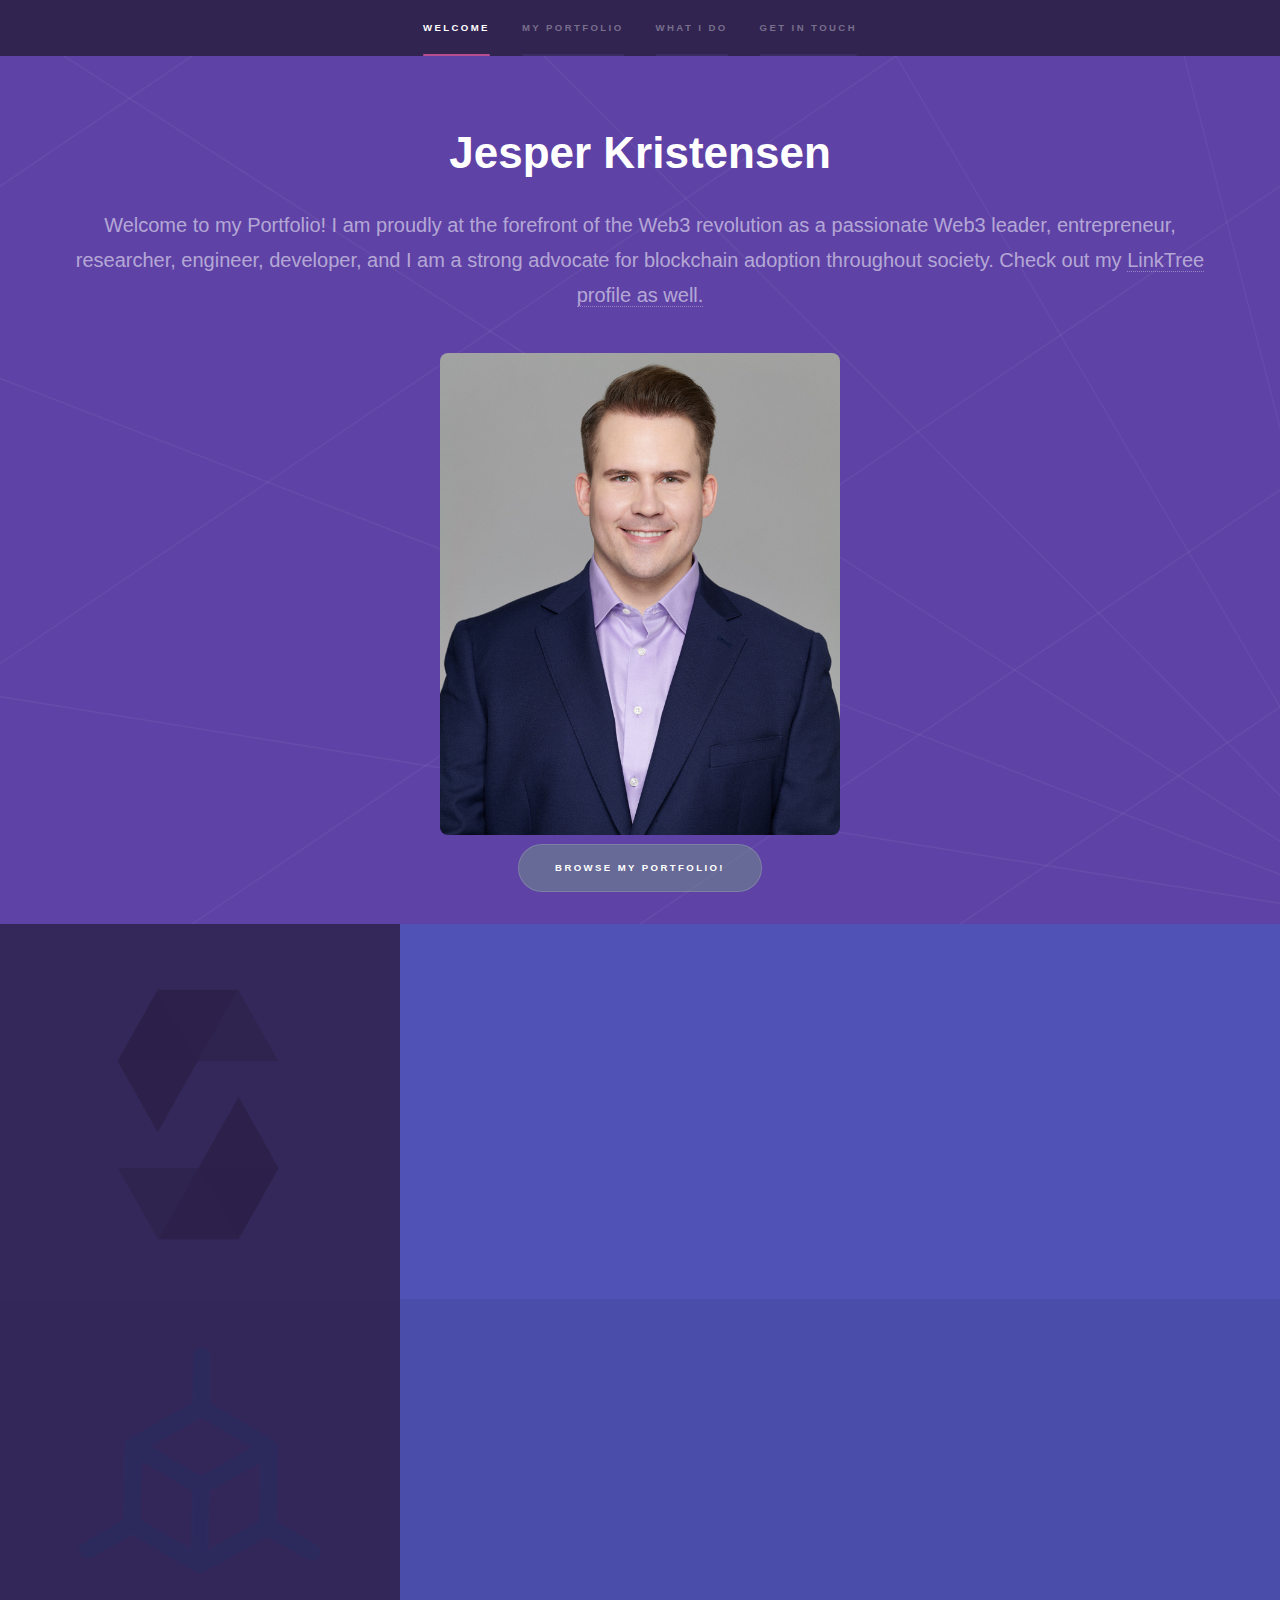
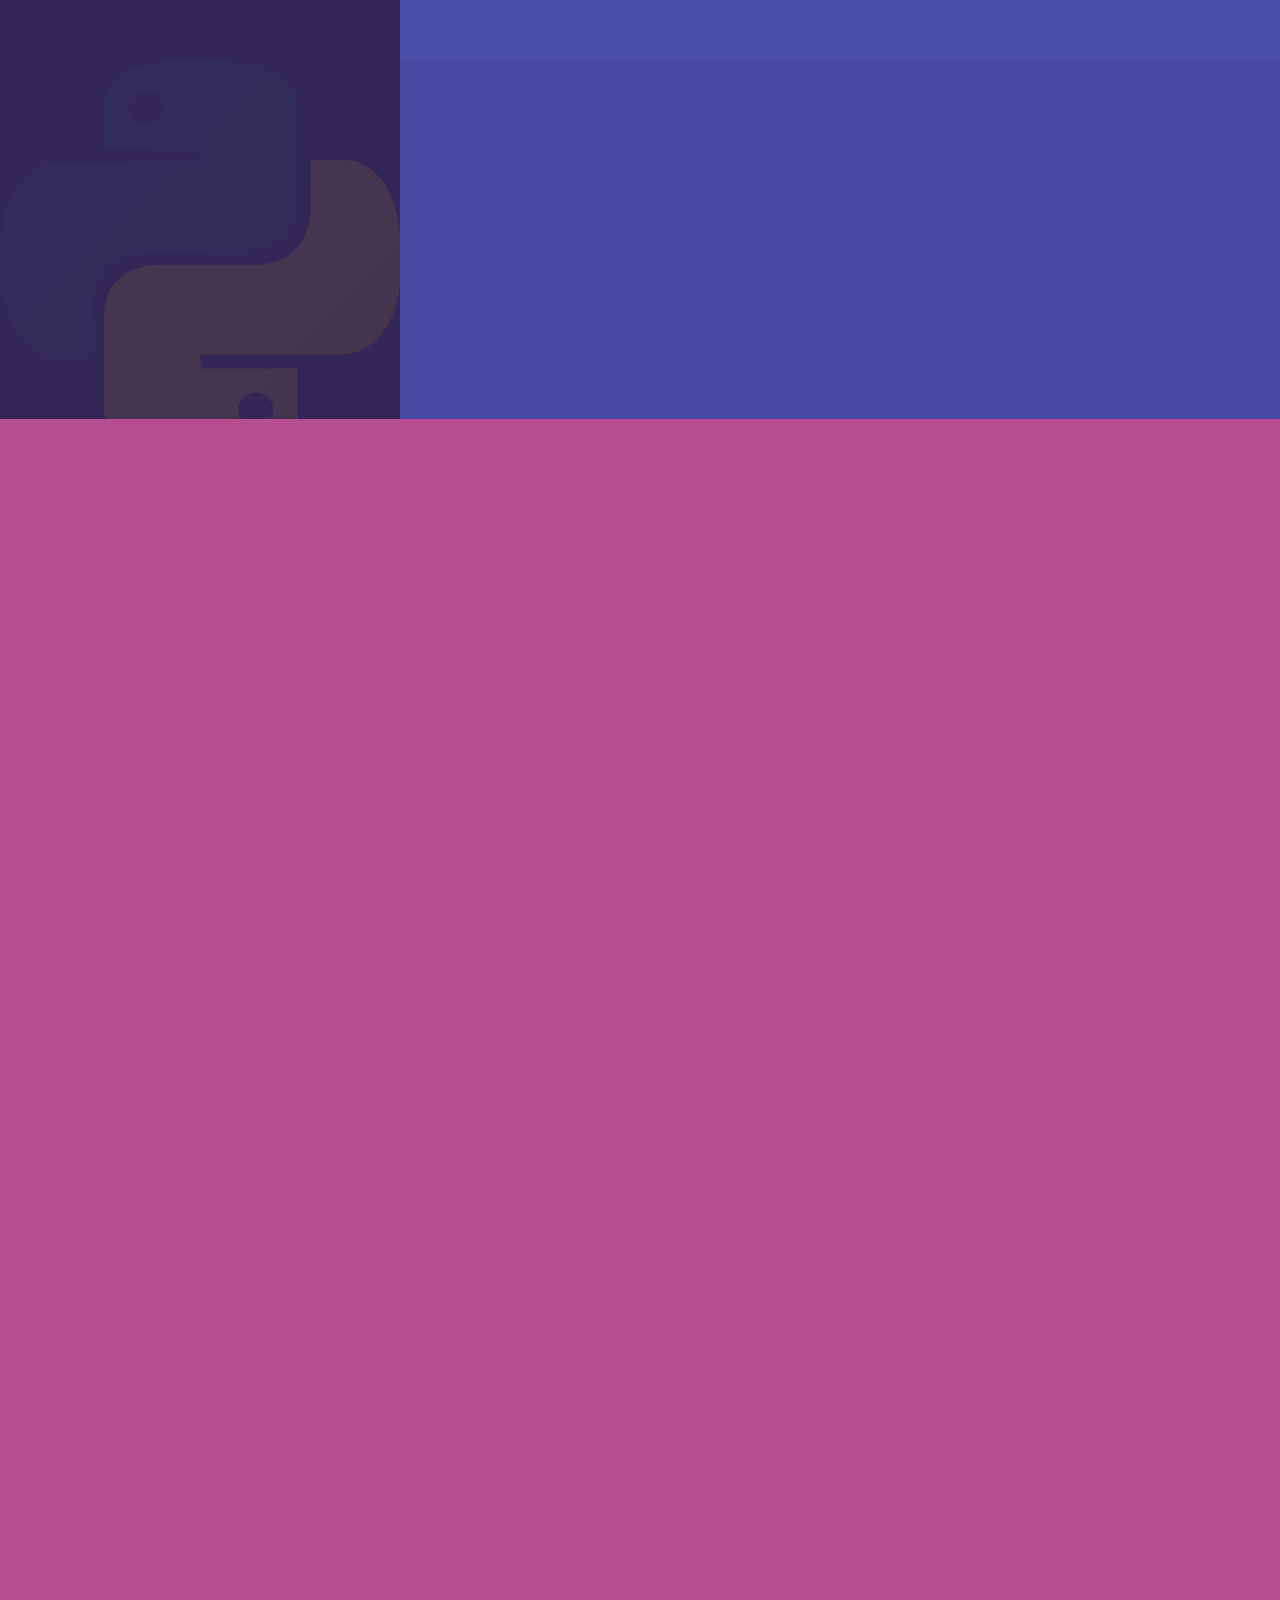
<file: index.html>
<!DOCTYPE HTML>
<!--
	Hyperspace by HTML5 UP
	html5up.net | @ajlkn
	Free for personal and commercial use under the CCA 3.0 license (html5up.net/license)
-->
<html>
	<head>
		<title>Jesper Kristensen's Portfolio</title>
		<link rel="icon" type="image/x-icon" href="images/favicon.ico">
		<meta charset="utf-8" />
		<meta name="viewport" content="width=device-width, initial-scale=1, user-scalable=no" />
		<link rel="stylesheet" href="assets/css/main.css" />
		<noscript><link rel="stylesheet" href="assets/css/noscript.css" /></noscript>
	</head>
	<body class="is-preload">

		<!-- Sidebar -->
			<section id="sidebar">
				<div class="inner">
					<nav>
						<ul>
							<li><a href="#intro">Welcome</a></li>
							<li><a href="#one">My Portfolio</a></li>
							<li><a href="#two">What I do</a></li>
							<li><a href="#three">Get in touch</a></li>
						</ul>
					</nav>
				</div>
			</section>

		<!-- Wrapper -->
			<div id="wrapper">

				<!-- Intro -->
					<section id="intro" class="wrapper style1 fullscreen fade-up">
						<div class="inner">
							<center>
							<h1>Jesper Kristensen</h1>
								<p>Welcome to my Portfolio! I am proudly at the forefront of the Web3 revolution as a passionate Web3 leader, entrepreneur, researcher, engineer, developer, and I am a strong advocate for blockchain adoption throughout society. Check out my <a href="https://linktr.ee/cryptojesperk">LinkTree profile as well.</a></p>
							<img src="images/JesperKristensen0052_LR.jpg" width="400" alt="Jesper Kristensen" class="image jesper" data-position="top center" />
							<br>
								<a href="#one" class="button scrolly">Browse my Portfolio!</a>
							
							</center>
						</div>
					</section>

				<!-- One -->
					<section id="one" class="wrapper style2 spotlights">
						<section>
							<a href="#" class="image"><img src="images/solidity.png"alt="" data-position="center center" /></a>
							<div class="content">
								<div class="inner">
									<h2>Blockchain Entrepreneur & Developer</h2>
									<p>I code and develop primarily in Solidity where I create smart contracts compatible with the Ethereum Virtual Machine (EVM).<br>Blockchains like Ethereum, Avalanche, Polygon, Binance Smart Chain, Cardano, etc., are all EVM-compatible.</p>
									<ul class="actions">
										<li><a href="blockchain_portfolio.html" class="button">Browse my Projects</a></li>
									</ul>
								</div>
							</div>
						</section>
						<section>
							<a href="#" class="image"><img src="images/bchain.png" alt="" data-position="center center" /></a>
							<div class="content">
								<div class="inner">
									<h2>Web3 Researcher & Author</h2>
									<p>I have written multiple award-winning peer-reviewed scientific articles in the Blockchain space. I have worked in the capacity of Head of Research and I have authored a book on Automated Market Makers in the Decentralized Finance (DeFi) domain.</p>
									<ul class="actions">
										<li><a href="research.html" class="button">Research Highlights</a></li>
									</ul>
								</div>
							</div>
						</section>
						<section>
							<a href="#" class="image"><img src="images/python.png" alt="" data-position="top center" /></a>
							<div class="content">
								<div class="inner">
									<h2>Python Full-Stack Developer</h2>
									<p>I worked as a full-stack software engineer in tech and a quant in finance before I joined Web3 full-time. I have 10+ years experience coding in Python, Javascript, Docker, and working on Linux-based systems.</p>
									<!-- <ul class="actions">
										<li><a href="generic.html" class="button">Learn more</a></li>
									</ul> -->
								</div>
							</div>
						</section>
					</section>

				<!-- Two -->
					<section id="two" class="wrapper style3 fade-up">
						<div class="inner">
							<h2>What I do</h2>
							<p>Over the course of my career, I've held positions of increasing authority and responsibility in a wide range of organizations of various sizes. A variety of people, both individuals and groups, have given me the opportunity to work closely on various projects and problem statements. As a result, I'm better able to handle complex problems and issues, and to do so on time and within budget.
							</p>
							<div class="features">
								<section>
									<span class="icon solid major fa-flask"></span>
									<h3>I'm a Researcher</h3>
									<p>I started out in the field of research and development by working at the research and development center for General Electric in New York. There, I contributed to the development of jet fighters for the Air Force by collaborating with GE Aviation on various projects. I was also able to assist GE Power in reducing their annual expenditures by contributing to the implementation of a significantly improved optimization algorithm within their design of tests. A method that I had developed while I was working on my Ph.D.</p>
								</section>
								<section>
									<span class="icon solid major fa-desktop"></span>
									<h3>I'm a Quant and a Software Engineer</h3>
									<p>When I initially started working in the Web2 field, my first job was as a Senior Software Engineer at Flatiron Health, where I stayed for close to two years and learned everything there is to know about the operating methodology of the technology industry. I became proficient in the entirety of the software development lifecycle, as well as advanced tool use, Agile development, and working in software development teams. After that, I started working as a Quant in the Machine Learning department of an investment firm in their New York City office. I was responsible for the construction and maintenance of large trading platforms here.</p>
								</section>
								<section>
									<span class="icon solid major fa-user-tie"></span>
									<h3>I'm a People Manager</h3>
									<p>I really enjoy being in charge of technological initiatives. While being Head of Research, I was in charge of running and advising a sizable Web3 Research organization. I have experience managing teams consisting of as many as 15 employees. I have a strong interest in the challenges that come with managing other people and having to choose the appropriate (or sometimes just the best) actions in order to get the task done.</p>
								</section>
								<section>
									<span class="icon solid major fa-link"></span>
									<h3>I'm a Blockchain Entrepreneur, Engineer, & Developer</h3>
									<p>As part of my contribution to helping Web3 reach its full potential, I develop code for blockchains and design solutions for using blockchains. For instance, I was a key contributor to the development, and now serve on the executive team, of Panoptic, which is an innovative options product that operates in the Decentralized Finance (DeFi) market: <a href="https://www.panoptic.xyz/">Learn more about this DeFi Options Protocol</a>.</p>
								</section>
								<section>
									<span class="icon solid major fa-lightbulb"></span>
									<h3>I'm a Problem Solver</h3>
									<p>I decided to pursue a degree in Applied and Engineering Physics, and Computer Science, at <a href="https://www.cornell.edu/">Cornell University</a> in order to prepare myself to tackle some of the most difficult challenges that I am confronted with. My time at Cornell taught me how to efficiently seek out knowledge, when to do so, and how to do it effectively. These practices and this frame of mind form the foundation of my typical day.</p>
								</section>
								<section>
									<span class="icon solid major fa-people-carry"></span>
									<h3>I'm a Team Player</h3>
									<p>I've always been at my best when working on a team, where we all have the same end goal of making excellent top-tier products and we all strive toward that goal together. This is when I perform at my highest level.</p>
								</section>
							</div>
							<!-- <ul class="actions">
								<li><a href="generic.html" class="button">Learn more</a></li>
							</ul> -->
						</div>
					</section>

				<!-- Three -->
					<section id="three" class="wrapper style1 fade-up">
						<div class="inner">
							<h2>Get in touch</h2>
							<p>Connect with me through any of my socials below.
								<br>I look forward to hearing from you!</p>
							<div>
								<section>
									<ul class="contact">

										<li>
											<h3>Socials</h3>
											<ul class="icons">
												<li>Follow me on Twitter: <a href="https://twitter.com/cryptojesperk" class="icon brands fa-twitter"><span class="label">Twitter</span></a></li><br />
												<li>Subscribe on linktree: <a href="https://linktr.ee/cryptojesperk" class="icon brands fa-sourcetree"><span class="label">My Linktree</span></a></li>
											</ul>
										</li>
									</ul>
								</section>
							</div>
						</div>
					</section>

			</div>

		<!-- Footer -->
			<footer id="footer" class="wrapper style1-alt">
				<div class="inner">
					<ul class="menu">
						<li>&copy; Jesper Kristensen. All rights reserved.</li>
					</ul>
				</div>
			</footer>

		<!-- Scripts -->
			<script src="assets/js/jquery.min.js"></script>
			<script src="assets/js/jquery.scrollex.min.js"></script>
			<script src="assets/js/jquery.scrolly.min.js"></script>
			<script src="assets/js/browser.min.js"></script>
			<script src="assets/js/breakpoints.min.js"></script>
			<script src="assets/js/util.js"></script>
			<script src="assets/js/main.js"></script>

	</body>
</html>
</file>
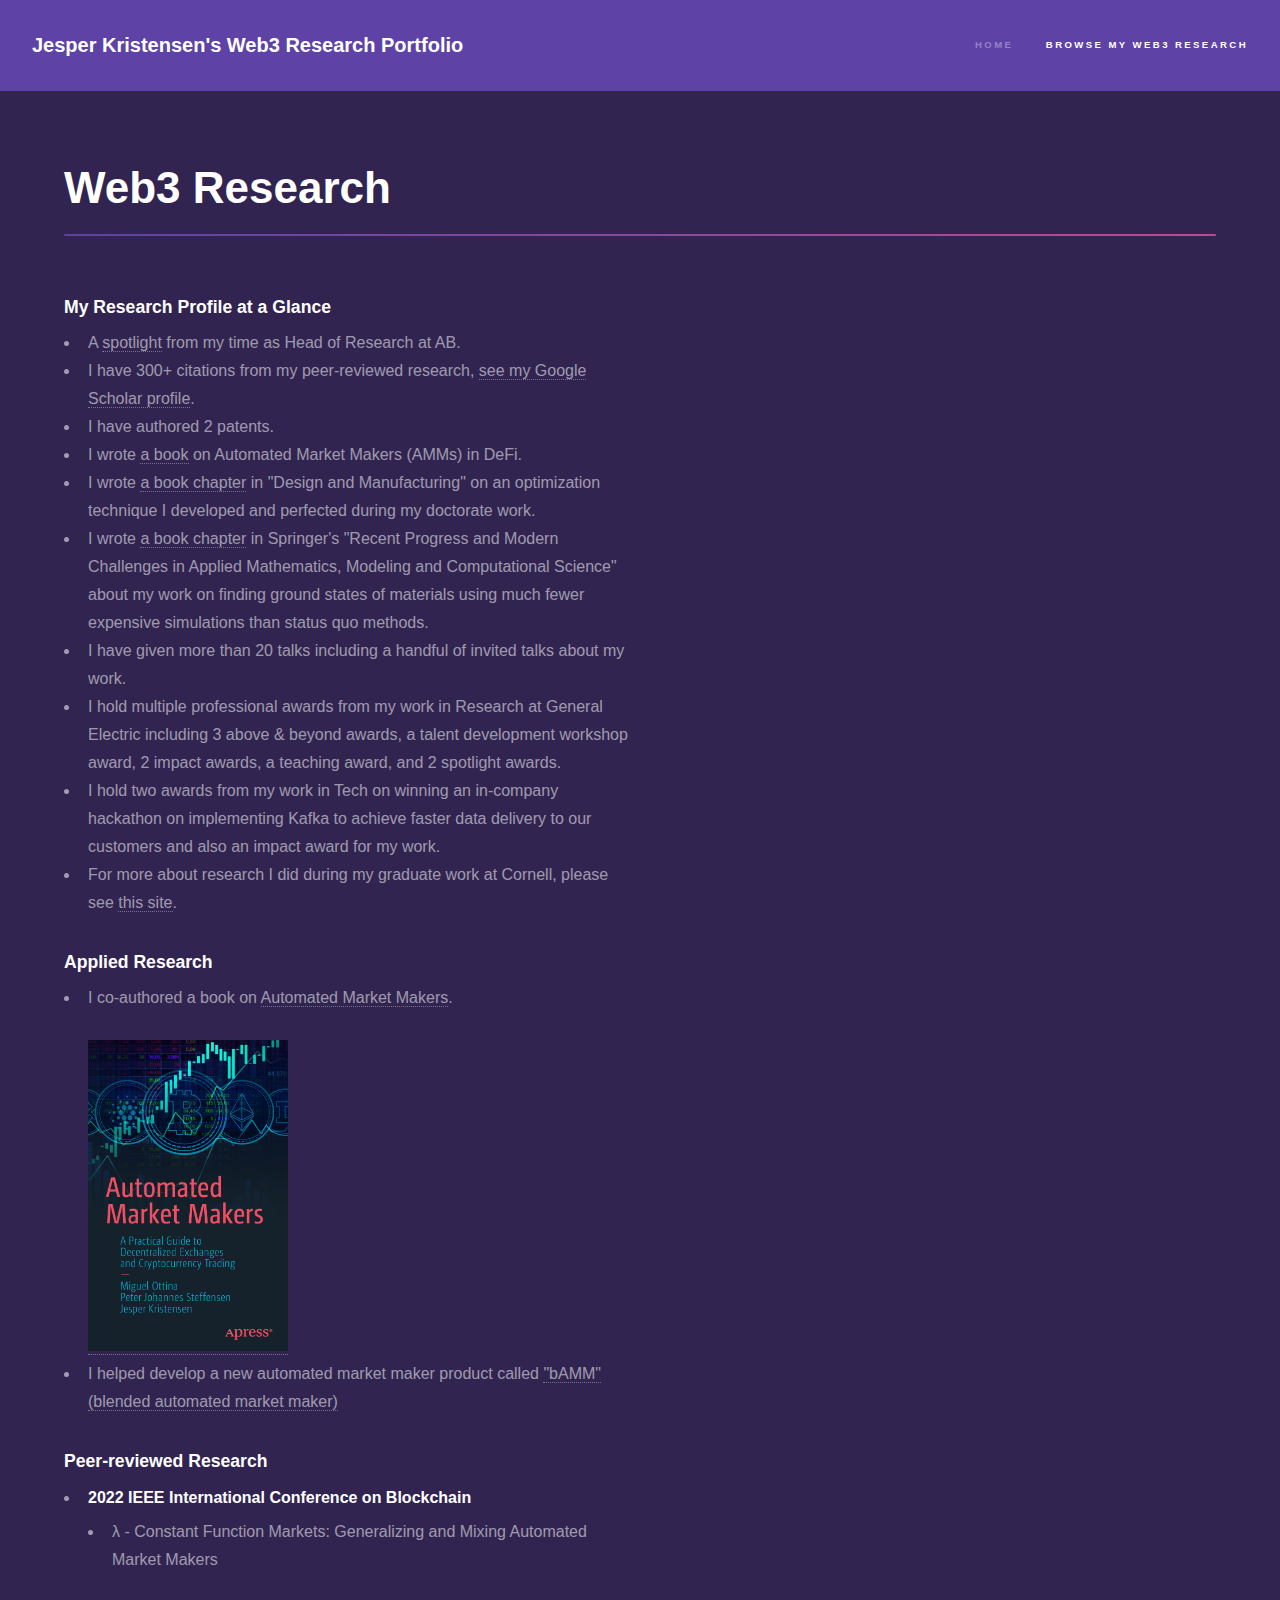
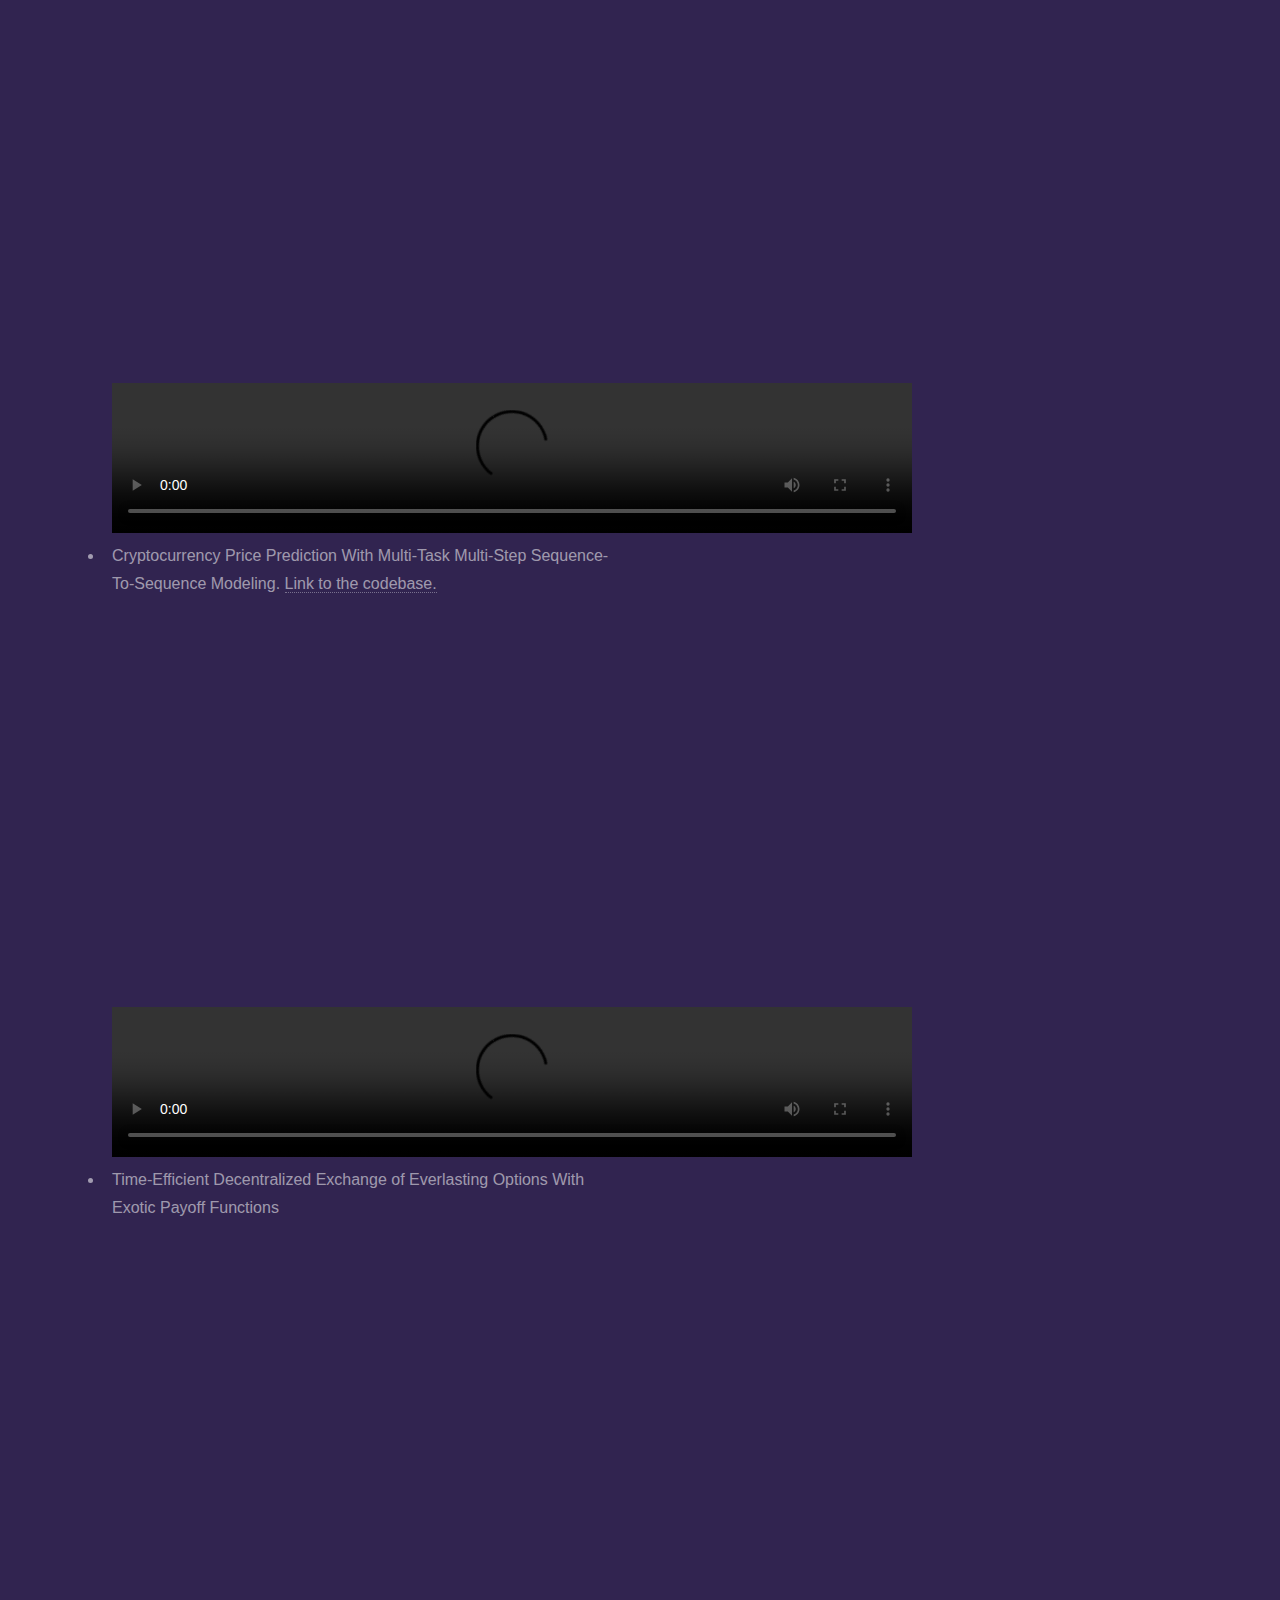
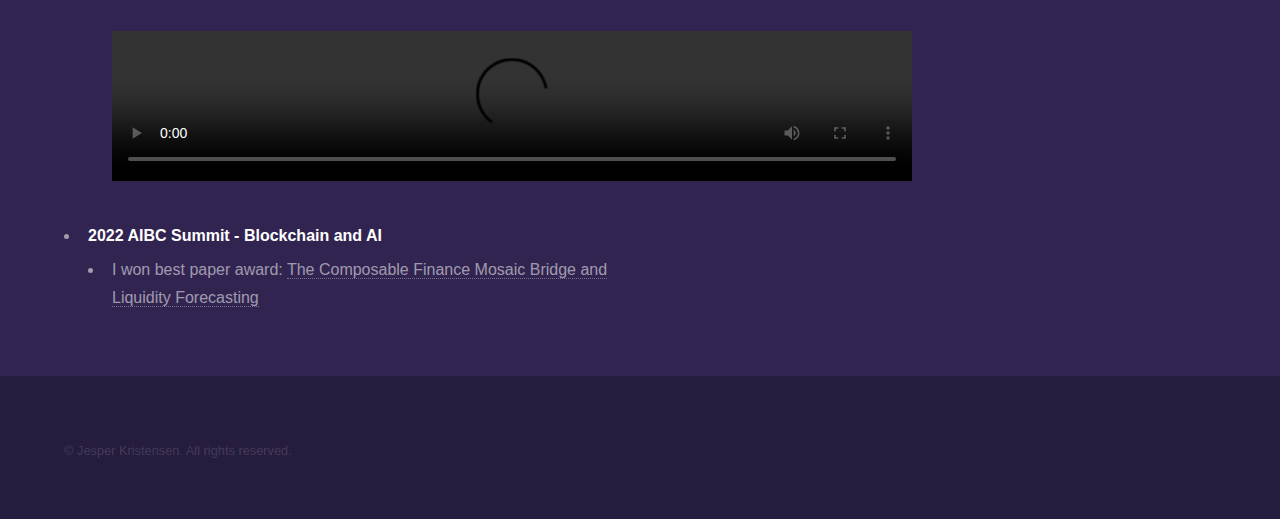
<file: research.html>
<!DOCTYPE HTML>
<!--
	Hyperspace by HTML5 UP
	html5up.net | @ajlkn
	Free for personal and commercial use under the CCA 3.0 license (html5up.net/license)
-->
<html>
	<head>
		<title>Jesper Kristensen - Web3 Research Portfolio</title>
		<link rel="icon" type="image/x-icon" href="images/favicon.ico">
		<meta charset="utf-8" />
		<meta name="viewport" content="width=device-width, initial-scale=1, user-scalable=no" />
		<link rel="stylesheet" href="assets/css/main.css" />
		<noscript><link rel="stylesheet" href="assets/css/noscript.css" /></noscript>
	</head>
	<body class="is-preload">

		<!-- Header -->
			<header id="header">
				<a href="index.html" class="title">Jesper Kristensen's Web3 Research Portfolio</a>
				<nav>
					<ul>
						<li><a href="index.html">Home</a></li>
						<li><a href="research.html" class="active">Browse my Web3 Research</a></li>
					</ul>
				</nav>
			</header>

		<!-- Wrapper -->
			<div id="wrapper">

				<!-- Main -->
					<section id="main" class="wrapper">
						<div class="inner">
							<h1 class="major">Web3 Research </h1>

							<!-- Lists -->
							<section>
								<div class="row">
									<div class="col-6 col-12-medium">

										<h3>My Research Profile at a Glance</h3>
										<ul>
											<li>A <a href="https://www.linkedin.com/posts/blockchainag_abag-team-spotlight-jesper-kristensen-as-activity-6913173246175514624-gNU4/?utm_source=linkedin_share&utm_medium=member_desktop_web">spotlight</a> from my time as Head of Research at AB.</li>
											<li>I have 300+ citations from my peer-reviewed research, <a href="https://scholar.google.com/citations?user=WEOVA5wAAAAJ&hl=en">see my Google Scholar profile</a>.</li>
											<li>I have authored 2 patents.</li>
											<li>I wrote <a href="https://www.amazon.com/Automated-Market-Makers-Decentralized-Cryptocurrency/dp/1484286154?utm_medium=social&utm_source=linktree&utm_campaign=i+authored+a+book+covering+the+math+behind+amms">a book</a> on Automated Market Makers (AMMs) in DeFi.</li>
											<li>I wrote <a href="https://books.google.com/books?hl=en&lr=&id=2mD9DwAAQBAJ&oi=fnd&pg=PA21&dq=info:fHbGv_W4Pz0J:scholar.google.com&ots=xF6uCG596d&sig=lm7Ru_6zIfvZwmbgAZX5U4dMTIg#v=onepage&q&f=false">a book chapter</a> in "Design and Manufacturing" on an optimization technique I developed and perfected during my doctorate work.</li>
											<li>I wrote <a href="https://link.springer.com/chapter/10.1007/978-1-4939-6969-2_6">a book chapter</a> in Springer's "Recent Progress and Modern Challenges in Applied Mathematics, Modeling and Computational Science" about my work on finding ground states of materials using much fewer expensive simulations than status quo methods.</li>
											<li>I have given more than 20 talks including a handful of invited talks about my work.</li>
											<li>I hold multiple professional awards from my work in Research at General Electric including 3 above & beyond awards, a talent development workshop award, 2 impact awards, a teaching award, and 2 spotlight awards.</li>
											<li>I hold two awards from my work in Tech on winning an in-company hackathon on implementing Kafka to achieve faster data delivery to our customers and also an impact award for my work.</li>
											<li>For more about research I did during my graduate work at Cornell, please see <a href="https://jespertoftkristensen.com/JTK/Welcome.html">this site</a>.</li>
										</ul>

										<h3>Applied Research</h3>
										<ul>
											<li>I co-authored a book on <a href="https://ammbook.eth.limo/">Automated Market Makers</a>.<br />
												<br>
												<a href="https://ammbook.eth.limo/"><img src="images/book_amm2.png" width="200" alt="AMM Book to be published 2022" /></a>
											</li>
											<li>I helped develop a new automated market maker product called <a href="https://blog.advancedblockchain.com/blended-automated-market-makers-bamm/">"bAMM" (blended automated market maker)</a></li>
										</ul>
										
										<h3>Peer-reviewed Research</h3>
										<ul>
											<li><h4>2022 IEEE International Conference on Blockchain</h4>
												<ul>
													<li>λ - Constant Function Markets: Generalizing and Mixing Automated Market Makers
														<iframe src="papers/Kristensen_LambdaConstantAMMs.pdf" frameBorder="0" scrolling="auto" height="400" width="600"></iframe>
														<video controls width="800">
															<source src="https://media.githubusercontent.com/media/jesperkristensen58/jesperkristensen58.github.io/main/videos/Kristensen_λCFMM_IEEE_presentation.mp4" type="video/mp4">
															This browser does not display the video tag.
														</video>
													</li>
													<li>Cryptocurrency Price Prediction With Multi-Task Multi-Step Sequence-To-Sequence Modeling. <a href="https://github.com/jesperkristensen58/IEEE_Blockchain_Finland_2022_Price_Prediction">Link to the codebase.</a>
														<iframe src="papers/Kristensen_CryptocurrencyPricePrediction.pdf" frameBorder="0" scrolling="auto" height="400" width="600"></iframe>
														<video controls width="800">
															<source src="https://media.githubusercontent.com/media/jesperkristensen58/jesperkristensen58.github.io/main/videos/Kristensen_IEEE_Blockchain_2022_Crypto_Price_Predictions_with_AI.mp4" type="video/mp4">
															This browser does not display the video tag.
														</video>
													</li>
													<li>Time-Efficient Decentralized Exchange of Everlasting Options With Exotic Payoff Functions
														<iframe src="papers/Kristensen_TimeEfficientOptions.pdf" frameBorder="0" scrolling="auto" height="400" width="600"></iframe>
														<video controls width="800">
															<source src="https://media.githubusercontent.com/media/jesperkristensen58/jesperkristensen58.github.io/main/videos/Kristensen_DeFi_EverlastingOptions.mp4" type="video/mp4">
															This browser does not display the video tag.
														</video>
													</li>
												</ul>
											</li>

											<li><h4>2022 AIBC Summit - Blockchain and AI</h4>
												<ul>
													<li>I won best paper award: <a href="https://www.linkedin.com/feed/update/urn:li:ugcPost:6904332348444545024?utm_source=linkedin_share&utm_medium=member_desktop_share&utm_content=post">The Composable Finance Mosaic Bridge and Liquidity Forecasting</a></li>
												</ul>
											</li>


										</ul>
										</li>
										</ul>

									</div>
								</div>
							</section>
						</div>
					</section>

			</div>

		<!-- Footer -->
			<footer id="footer" class="wrapper alt">
				<div class="inner">
					<ul class="menu">
						<li>&copy; Jesper Kristensen. All rights reserved.</li>
					</ul>
				</div>
			</footer>

		<!-- Scripts -->
			<script src="assets/js/jquery.min.js"></script>
			<script src="assets/js/jquery.scrollex.min.js"></script>
			<script src="assets/js/jquery.scrolly.min.js"></script>
			<script src="assets/js/browser.min.js"></script>
			<script src="assets/js/breakpoints.min.js"></script>
			<script src="assets/js/util.js"></script>
			<script src="assets/js/main.js"></script>

	</body>
</html>
</file>
<file: assets/css/noscript.css>
/*
	Hyperspace by HTML5 UP
	html5up.net | @ajlkn
	Free for personal and commercial use under the CCA 3.0 license (html5up.net/license)
*/

/* Spotlights */

	.spotlights > section > .image:before {
		opacity: 0 !important;
	}

	.spotlights > section > .content > .inner {
		-moz-transform: none !important;
		-webkit-transform: none !important;
		-ms-transform: none !important;
		transform: none !important;
		opacity: 1 !important;
	}

/* Wrapper */

	.wrapper > .inner {
		opacity: 1 !important;
		-moz-transform: none !important;
		-webkit-transform: none !important;
		-ms-transform: none !important;
		transform: none !important;
	}

/* Sidebar */

	#sidebar > .inner {
		opacity: 1 !important;
	}

	#sidebar nav > ul > li {
		-moz-transform: none !important;
		-webkit-transform: none !important;
		-ms-transform: none !important;
		transform: none !important;
		opacity: 1 !important;
	}
</file>
<file: assets/css/main.css>
@import url(fontawesome-all.min.css);

/*
	Hyperspace by HTML5 UP
	html5up.net | @ajlkn
	Free for personal and commercial use under the CCA 3.0 license (html5up.net/license)
*/

html, body, div, span, applet, object,
iframe, h1, h2, h3, h4, h5, h6, p, blockquote,
pre, a, abbr, acronym, address, big, cite,
code, del, dfn, em, img, ins, kbd, q, s, samp,
small, strike, strong, sub, sup, tt, var, b,
u, i, center, dl, dt, dd, ol, ul, li, fieldset,
form, label, legend, table, caption, tbody,
tfoot, thead, tr, th, td, article, aside,
canvas, details, embed, figure, figcaption,
footer, header, hgroup, menu, nav, output, ruby,
section, summary, time, mark, audio, video {
	margin: 0;
	padding: 0;
	border: 0;
	font-size: 100%;
	font: inherit;
	vertical-align: baseline;}

article, aside, details, figcaption, figure,
footer, header, hgroup, menu, nav, section {
	display: block;}

body {
	line-height: 1;
}

ol, ul {
	list-style: none;
}

blockquote, q {
	quotes: none;
}

	blockquote:before, blockquote:after, q:before, q:after {
		content: '';
		content: none;
	}

table {
	border-collapse: collapse;
	border-spacing: 0;
}

body {
	-webkit-text-size-adjust: none;
}

mark {
	background-color: transparent;
	color: inherit;
}

input::-moz-focus-inner {
	border: 0;
	padding: 0;
}

input, select, textarea {
	-moz-appearance: none;
	-webkit-appearance: none;
	-ms-appearance: none;
	appearance: none;
}

/* Basic */

	@-ms-viewport {
		width: device-width;
	}

	body {
		-ms-overflow-style: scrollbar;
	}

	@media screen and (max-width: 480px) {

		html, body {
			min-width: 320px;
		}

	}

	html {
		box-sizing: border-box;
	}

	*, *:before, *:after {
		box-sizing: inherit;
	}

	body {
		background: #312450;
	}

		body.is-preload *, body.is-preload *:before, body.is-preload *:after {
			-moz-animation: none !important;
			-webkit-animation: none !important;
			-ms-animation: none !important;
			animation: none !important;
			-moz-transition: none !important;
			-webkit-transition: none !important;
			-ms-transition: none !important;
			transition: none !important;
		}

/* Type */

	body, input, select, textarea {
		color: rgba(255, 255, 255, 0.55);
		font-family: Arial, Helvetica, sans-serif;
		font-size: 16.5pt;
		font-weight: normal;
		line-height: 1.75;
	}

		@media screen and (max-width: 1680px) {

			body, input, select, textarea {
				font-size: 13pt;
			}

		}

		@media screen and (max-width: 1280px) {

			body, input, select, textarea {
				font-size: 12pt;
			}

		}

		@media screen and (max-width: 360px) {

			body, input, select, textarea {
				font-size: 11pt;
			}

		}

	a {
		-moz-transition: color 0.2s ease, border-bottom-color 0.2s ease;
		-webkit-transition: color 0.2s ease, border-bottom-color 0.2s ease;
		-ms-transition: color 0.2s ease, border-bottom-color 0.2s ease;
		transition: color 0.2s ease, border-bottom-color 0.2s ease;
		border-bottom: dotted 1px rgba(255, 255, 255, 0.35);
		color: inherit;
		text-decoration: none;
	}

		a:hover {
			border-bottom-color: transparent;
			color: #ffffff;
		}

	strong, b {
		color: #ffffff;
		font-weight: bold;
	}

	em, i {
		font-style: italic;
	}

	p {
		margin: 0 0 2em 0;
	}

	h1, h2, h3, h4, h5, h6 {
		color: #ffffff;
		font-weight: bold;
		line-height: 1.5;
		margin: 0 0 0.5em 0;
	}

		h1 a, h2 a, h3 a, h4 a, h5 a, h6 a {
			color: inherit;
			text-decoration: none;
		}

	h1 {
		font-size: 2.75em;
	}

		h1.major {
			margin: 0 0 1.3em 0;
			position: relative;
			padding-bottom: 0.35em;
		}

			h1.major:after {
				background-image: -moz-linear-gradient(to right, #5e42a6, #b74e91);
				background-image: -webkit-linear-gradient(to right, #5e42a6, #b74e91);
				background-image: -ms-linear-gradient(to right, #5e42a6, #b74e91);
				background-image: linear-gradient(to right, #5e42a6, #b74e91);
				-moz-transition: max-width 0.2s ease;
				-webkit-transition: max-width 0.2s ease;
				-ms-transition: max-width 0.2s ease;
				transition: max-width 0.2s ease;
				border-radius: 0.2em;
				bottom: 0;
				content: '';
				height: 0.05em;
				position: absolute;
				right: 0;
				width: 100%;
			}

	h2 {
		font-size: 1.75em;
	}

	h3 {
		font-size: 1.1em;
	}

	h4 {
		font-size: 1em;
	}

	h5 {
		font-size: 0.8em;
	}

	h6 {
		font-size: 0.6em;
	}

	@media screen and (max-width: 736px) {

		h1 {
			font-size: 2em;
		}

		h2 {
			font-size: 1.25em;
		}

		h3 {
			font-size: 1em;
		}

		h4 {
			font-size: 0.8em;
		}

		h5 {
			font-size: 0.6em;
		}

		h6 {
			font-size: 0.6em;
		}

	}

	sub {
		font-size: 0.8em;
		position: relative;
		top: 0.5em;
	}

	sup {
		font-size: 0.8em;
		position: relative;
		top: -0.5em;
	}

	blockquote {
		border-left: solid 4px rgba(255, 255, 255, 0.15);
		font-style: italic;
		margin: 0 0 2em 0;
		padding: 0.5em 0 0.5em 2em;
	}

	code {
		background: rgba(255, 255, 255, 0.05);
		border-radius: 0.25em;
		border: solid 1px rgba(255, 255, 255, 0.15);
		font-family: "Courier New", monospace;
		font-size: 0.9em;
		margin: 0 0.25em;
		padding: 0.25em 0.65em;
	}

	pre {
		-webkit-overflow-scrolling: touch;
		font-family: "Courier New", monospace;
		font-size: 0.9em;
		margin: 0 0 2em 0;
	}

		pre code {
			display: block;
			line-height: 1.75em;
			padding: 1em 1.5em;
			overflow-x: auto;
		}

	hr {
		border: 0;
		border-bottom: solid 1px rgba(255, 255, 255, 0.15);
		margin: 2em 0;
	}

		hr.major {
			margin: 3em 0;
		}

	.align-left {
		text-align: left;
	}

	.align-center {
		text-align: center;
	}

	.align-right {
		text-align: right;
	}

/* Row */

	.row {
		display: flex;
		flex-wrap: wrap;
		box-sizing: border-box;
		align-items: stretch;
	}

		.row > * {
			box-sizing: border-box;
		}

		.row.gtr-uniform > * > :last-child {
			margin-bottom: 0;
		}

		.row.aln-left {
			justify-content: flex-start;
		}

		.row.aln-center {
			justify-content: center;
		}

		.row.aln-right {
			justify-content: flex-end;
		}

		.row.aln-top {
			align-items: flex-start;
		}

		.row.aln-middle {
			align-items: center;
		}

		.row.aln-bottom {
			align-items: flex-end;
		}

		.row > .imp {
			order: -1;
		}

		.row > .col-1 {
			width: 8.33333%;
		}

		.row > .off-1 {
			margin-left: 8.33333%;
		}

		.row > .col-2 {
			width: 16.66667%;
		}

		.row > .off-2 {
			margin-left: 16.66667%;
		}

		.row > .col-3 {
			width: 25%;
		}

		.row > .off-3 {
			margin-left: 25%;
		}

		.row > .col-4 {
			width: 33.33333%;
		}

		.row > .off-4 {
			margin-left: 33.33333%;
		}

		.row > .col-5 {
			width: 41.66667%;
		}

		.row > .off-5 {
			margin-left: 41.66667%;
		}

		.row > .col-6 {
			width: 50%;
		}

		.row > .off-6 {
			margin-left: 50%;
		}

		.row > .col-7 {
			width: 58.33333%;
		}

		.row > .off-7 {
			margin-left: 58.33333%;
		}

		.row > .col-8 {
			width: 66.66667%;
		}

		.row > .off-8 {
			margin-left: 66.66667%;
		}

		.row > .col-9 {
			width: 75%;
		}

		.row > .off-9 {
			margin-left: 75%;
		}

		.row > .col-10 {
			width: 83.33333%;
		}

		.row > .off-10 {
			margin-left: 83.33333%;
		}

		.row > .col-11 {
			width: 91.66667%;
		}

		.row > .off-11 {
			margin-left: 91.66667%;
		}

		.row > .col-12 {
			width: 100%;
		}

		.row > .off-12 {
			margin-left: 100%;
		}

		.row.gtr-0 {
			margin-top: 0;
			margin-left: 0em;
		}

			.row.gtr-0 > * {
				padding: 0 0 0 0em;
			}

			.row.gtr-0.gtr-uniform {
				margin-top: 0em;
			}

				.row.gtr-0.gtr-uniform > * {
					padding-top: 0em;
				}

		.row.gtr-25 {
			margin-top: 0;
			margin-left: -0.375em;
		}

			.row.gtr-25 > * {
				padding: 0 0 0 0.375em;
			}

			.row.gtr-25.gtr-uniform {
				margin-top: -0.375em;
			}

				.row.gtr-25.gtr-uniform > * {
					padding-top: 0.375em;
				}

		.row.gtr-50 {
			margin-top: 0;
			margin-left: -0.75em;
		}

			.row.gtr-50 > * {
				padding: 0 0 0 0.75em;
			}

			.row.gtr-50.gtr-uniform {
				margin-top: -0.75em;
			}

				.row.gtr-50.gtr-uniform > * {
					padding-top: 0.75em;
				}

		.row {
			margin-top: 0;
			margin-left: -1.5em;
		}

			.row > * {
				padding: 0 0 0 1.5em;
			}

			.row.gtr-uniform {
				margin-top: -1.5em;
			}

				.row.gtr-uniform > * {
					padding-top: 1.5em;
				}

		.row.gtr-150 {
			margin-top: 0;
			margin-left: -2.25em;
		}

			.row.gtr-150 > * {
				padding: 0 0 0 2.25em;
			}

			.row.gtr-150.gtr-uniform {
				margin-top: -2.25em;
			}

				.row.gtr-150.gtr-uniform > * {
					padding-top: 2.25em;
				}

		.row.gtr-200 {
			margin-top: 0;
			margin-left: -3em;
		}

			.row.gtr-200 > * {
				padding: 0 0 0 3em;
			}

			.row.gtr-200.gtr-uniform {
				margin-top: -3em;
			}

				.row.gtr-200.gtr-uniform > * {
					padding-top: 3em;
				}

		@media screen and (max-width: 1680px) {

			.row {
				display: flex;
				flex-wrap: wrap;
				box-sizing: border-box;
				align-items: stretch;
			}

				.row > * {
					box-sizing: border-box;
				}

				.row.gtr-uniform > * > :last-child {
					margin-bottom: 0;
				}

				.row.aln-left {
					justify-content: flex-start;
				}

				.row.aln-center {
					justify-content: center;
				}

				.row.aln-right {
					justify-content: flex-end;
				}

				.row.aln-top {
					align-items: flex-start;
				}

				.row.aln-middle {
					align-items: center;
				}

				.row.aln-bottom {
					align-items: flex-end;
				}

				.row > .imp-xlarge {
					order: -1;
				}

				.row > .col-1-xlarge {
					width: 8.33333%;
				}

				.row > .off-1-xlarge {
					margin-left: 8.33333%;
				}

				.row > .col-2-xlarge {
					width: 16.66667%;
				}

				.row > .off-2-xlarge {
					margin-left: 16.66667%;
				}

				.row > .col-3-xlarge {
					width: 25%;
				}

				.row > .off-3-xlarge {
					margin-left: 25%;
				}

				.row > .col-4-xlarge {
					width: 33.33333%;
				}

				.row > .off-4-xlarge {
					margin-left: 33.33333%;
				}

				.row > .col-5-xlarge {
					width: 41.66667%;
				}

				.row > .off-5-xlarge {
					margin-left: 41.66667%;
				}

				.row > .col-6-xlarge {
					width: 50%;
				}

				.row > .off-6-xlarge {
					margin-left: 50%;
				}

				.row > .col-7-xlarge {
					width: 58.33333%;
				}

				.row > .off-7-xlarge {
					margin-left: 58.33333%;
				}

				.row > .col-8-xlarge {
					width: 66.66667%;
				}

				.row > .off-8-xlarge {
					margin-left: 66.66667%;
				}

				.row > .col-9-xlarge {
					width: 75%;
				}

				.row > .off-9-xlarge {
					margin-left: 75%;
				}

				.row > .col-10-xlarge {
					width: 83.33333%;
				}

				.row > .off-10-xlarge {
					margin-left: 83.33333%;
				}

				.row > .col-11-xlarge {
					width: 91.66667%;
				}

				.row > .off-11-xlarge {
					margin-left: 91.66667%;
				}

				.row > .col-12-xlarge {
					width: 100%;
				}

				.row > .off-12-xlarge {
					margin-left: 100%;
				}

				.row.gtr-0 {
					margin-top: 0;
					margin-left: 0em;
				}

					.row.gtr-0 > * {
						padding: 0 0 0 0em;
					}

					.row.gtr-0.gtr-uniform {
						margin-top: 0em;
					}

						.row.gtr-0.gtr-uniform > * {
							padding-top: 0em;
						}

				.row.gtr-25 {
					margin-top: 0;
					margin-left: -0.375em;
				}

					.row.gtr-25 > * {
						padding: 0 0 0 0.375em;
					}

					.row.gtr-25.gtr-uniform {
						margin-top: -0.375em;
					}

						.row.gtr-25.gtr-uniform > * {
							padding-top: 0.375em;
						}

				.row.gtr-50 {
					margin-top: 0;
					margin-left: -0.75em;
				}

					.row.gtr-50 > * {
						padding: 0 0 0 0.75em;
					}

					.row.gtr-50.gtr-uniform {
						margin-top: -0.75em;
					}

						.row.gtr-50.gtr-uniform > * {
							padding-top: 0.75em;
						}

				.row {
					margin-top: 0;
					margin-left: -1.5em;
				}

					.row > * {
						padding: 0 0 0 1.5em;
					}

					.row.gtr-uniform {
						margin-top: -1.5em;
					}

						.row.gtr-uniform > * {
							padding-top: 1.5em;
						}

				.row.gtr-150 {
					margin-top: 0;
					margin-left: -2.25em;
				}

					.row.gtr-150 > * {
						padding: 0 0 0 2.25em;
					}

					.row.gtr-150.gtr-uniform {
						margin-top: -2.25em;
					}

						.row.gtr-150.gtr-uniform > * {
							padding-top: 2.25em;
						}

				.row.gtr-200 {
					margin-top: 0;
					margin-left: -3em;
				}

					.row.gtr-200 > * {
						padding: 0 0 0 3em;
					}

					.row.gtr-200.gtr-uniform {
						margin-top: -3em;
					}

						.row.gtr-200.gtr-uniform > * {
							padding-top: 3em;
						}

		}

		@media screen and (max-width: 1280px) {

			.row {
				display: flex;
				flex-wrap: wrap;
				box-sizing: border-box;
				align-items: stretch;
			}

				.row > * {
					box-sizing: border-box;
				}

				.row.gtr-uniform > * > :last-child {
					margin-bottom: 0;
				}

				.row.aln-left {
					justify-content: flex-start;
				}

				.row.aln-center {
					justify-content: center;
				}

				.row.aln-right {
					justify-content: flex-end;
				}

				.row.aln-top {
					align-items: flex-start;
				}

				.row.aln-middle {
					align-items: center;
				}

				.row.aln-bottom {
					align-items: flex-end;
				}

				.row > .imp-large {
					order: -1;
				}

				.row > .col-1-large {
					width: 8.33333%;
				}

				.row > .off-1-large {
					margin-left: 8.33333%;
				}

				.row > .col-2-large {
					width: 16.66667%;
				}

				.row > .off-2-large {
					margin-left: 16.66667%;
				}

				.row > .col-3-large {
					width: 25%;
				}

				.row > .off-3-large {
					margin-left: 25%;
				}

				.row > .col-4-large {
					width: 33.33333%;
				}

				.row > .off-4-large {
					margin-left: 33.33333%;
				}

				.row > .col-5-large {
					width: 41.66667%;
				}

				.row > .off-5-large {
					margin-left: 41.66667%;
				}

				.row > .col-6-large {
					width: 50%;
				}

				.row > .off-6-large {
					margin-left: 50%;
				}

				.row > .col-7-large {
					width: 58.33333%;
				}

				.row > .off-7-large {
					margin-left: 58.33333%;
				}

				.row > .col-8-large {
					width: 66.66667%;
				}

				.row > .off-8-large {
					margin-left: 66.66667%;
				}

				.row > .col-9-large {
					width: 75%;
				}

				.row > .off-9-large {
					margin-left: 75%;
				}

				.row > .col-10-large {
					width: 83.33333%;
				}

				.row > .off-10-large {
					margin-left: 83.33333%;
				}

				.row > .col-11-large {
					width: 91.66667%;
				}

				.row > .off-11-large {
					margin-left: 91.66667%;
				}

				.row > .col-12-large {
					width: 100%;
				}

				.row > .off-12-large {
					margin-left: 100%;
				}

				.row.gtr-0 {
					margin-top: 0;
					margin-left: 0em;
				}

					.row.gtr-0 > * {
						padding: 0 0 0 0em;
					}

					.row.gtr-0.gtr-uniform {
						margin-top: 0em;
					}

						.row.gtr-0.gtr-uniform > * {
							padding-top: 0em;
						}

				.row.gtr-25 {
					margin-top: 0;
					margin-left: -0.375em;
				}

					.row.gtr-25 > * {
						padding: 0 0 0 0.375em;
					}

					.row.gtr-25.gtr-uniform {
						margin-top: -0.375em;
					}

						.row.gtr-25.gtr-uniform > * {
							padding-top: 0.375em;
						}

				.row.gtr-50 {
					margin-top: 0;
					margin-left: -0.75em;
				}

					.row.gtr-50 > * {
						padding: 0 0 0 0.75em;
					}

					.row.gtr-50.gtr-uniform {
						margin-top: -0.75em;
					}

						.row.gtr-50.gtr-uniform > * {
							padding-top: 0.75em;
						}

				.row {
					margin-top: 0;
					margin-left: -1.5em;
				}

					.row > * {
						padding: 0 0 0 1.5em;
					}

					.row.gtr-uniform {
						margin-top: -1.5em;
					}

						.row.gtr-uniform > * {
							padding-top: 1.5em;
						}

				.row.gtr-150 {
					margin-top: 0;
					margin-left: -2.25em;
				}

					.row.gtr-150 > * {
						padding: 0 0 0 2.25em;
					}

					.row.gtr-150.gtr-uniform {
						margin-top: -2.25em;
					}

						.row.gtr-150.gtr-uniform > * {
							padding-top: 2.25em;
						}

				.row.gtr-200 {
					margin-top: 0;
					margin-left: -3em;
				}

					.row.gtr-200 > * {
						padding: 0 0 0 3em;
					}

					.row.gtr-200.gtr-uniform {
						margin-top: -3em;
					}

						.row.gtr-200.gtr-uniform > * {
							padding-top: 3em;
						}

		}

		@media screen and (max-width: 980px) {

			.row {
				display: flex;
				flex-wrap: wrap;
				box-sizing: border-box;
				align-items: stretch;
			}

				.row > * {
					box-sizing: border-box;
				}

				.row.gtr-uniform > * > :last-child {
					margin-bottom: 0;
				}

				.row.aln-left {
					justify-content: flex-start;
				}

				.row.aln-center {
					justify-content: center;
				}

				.row.aln-right {
					justify-content: flex-end;
				}

				.row.aln-top {
					align-items: flex-start;
				}

				.row.aln-middle {
					align-items: center;
				}

				.row.aln-bottom {
					align-items: flex-end;
				}

				.row > .imp-medium {
					order: -1;
				}

				.row > .col-1-medium {
					width: 8.33333%;
				}

				.row > .off-1-medium {
					margin-left: 8.33333%;
				}

				.row > .col-2-medium {
					width: 16.66667%;
				}

				.row > .off-2-medium {
					margin-left: 16.66667%;
				}

				.row > .col-3-medium {
					width: 25%;
				}

				.row > .off-3-medium {
					margin-left: 25%;
				}

				.row > .col-4-medium {
					width: 33.33333%;
				}

				.row > .off-4-medium {
					margin-left: 33.33333%;
				}

				.row > .col-5-medium {
					width: 41.66667%;
				}

				.row > .off-5-medium {
					margin-left: 41.66667%;
				}

				.row > .col-6-medium {
					width: 50%;
				}

				.row > .off-6-medium {
					margin-left: 50%;
				}

				.row > .col-7-medium {
					width: 58.33333%;
				}

				.row > .off-7-medium {
					margin-left: 58.33333%;
				}

				.row > .col-8-medium {
					width: 66.66667%;
				}

				.row > .off-8-medium {
					margin-left: 66.66667%;
				}

				.row > .col-9-medium {
					width: 75%;
				}

				.row > .off-9-medium {
					margin-left: 75%;
				}

				.row > .col-10-medium {
					width: 83.33333%;
				}

				.row > .off-10-medium {
					margin-left: 83.33333%;
				}

				.row > .col-11-medium {
					width: 91.66667%;
				}

				.row > .off-11-medium {
					margin-left: 91.66667%;
				}

				.row > .col-12-medium {
					width: 100%;
				}

				.row > .off-12-medium {
					margin-left: 100%;
				}

				.row.gtr-0 {
					margin-top: 0;
					margin-left: 0em;
				}

					.row.gtr-0 > * {
						padding: 0 0 0 0em;
					}

					.row.gtr-0.gtr-uniform {
						margin-top: 0em;
					}

						.row.gtr-0.gtr-uniform > * {
							padding-top: 0em;
						}

				.row.gtr-25 {
					margin-top: 0;
					margin-left: -0.375em;
				}

					.row.gtr-25 > * {
						padding: 0 0 0 0.375em;
					}

					.row.gtr-25.gtr-uniform {
						margin-top: -0.375em;
					}

						.row.gtr-25.gtr-uniform > * {
							padding-top: 0.375em;
						}

				.row.gtr-50 {
					margin-top: 0;
					margin-left: -0.75em;
				}

					.row.gtr-50 > * {
						padding: 0 0 0 0.75em;
					}

					.row.gtr-50.gtr-uniform {
						margin-top: -0.75em;
					}

						.row.gtr-50.gtr-uniform > * {
							padding-top: 0.75em;
						}

				.row {
					margin-top: 0;
					margin-left: -1.5em;
				}

					.row > * {
						padding: 0 0 0 1.5em;
					}

					.row.gtr-uniform {
						margin-top: -1.5em;
					}

						.row.gtr-uniform > * {
							padding-top: 1.5em;
						}

				.row.gtr-150 {
					margin-top: 0;
					margin-left: -2.25em;
				}

					.row.gtr-150 > * {
						padding: 0 0 0 2.25em;
					}

					.row.gtr-150.gtr-uniform {
						margin-top: -2.25em;
					}

						.row.gtr-150.gtr-uniform > * {
							padding-top: 2.25em;
						}

				.row.gtr-200 {
					margin-top: 0;
					margin-left: -3em;
				}

					.row.gtr-200 > * {
						padding: 0 0 0 3em;
					}

					.row.gtr-200.gtr-uniform {
						margin-top: -3em;
					}

						.row.gtr-200.gtr-uniform > * {
							padding-top: 3em;
						}

		}

		@media screen and (max-width: 736px) {

			.row {
				display: flex;
				flex-wrap: wrap;
				box-sizing: border-box;
				align-items: stretch;
			}

				.row > * {
					box-sizing: border-box;
				}

				.row.gtr-uniform > * > :last-child {
					margin-bottom: 0;
				}

				.row.aln-left {
					justify-content: flex-start;
				}

				.row.aln-center {
					justify-content: center;
				}

				.row.aln-right {
					justify-content: flex-end;
				}

				.row.aln-top {
					align-items: flex-start;
				}

				.row.aln-middle {
					align-items: center;
				}

				.row.aln-bottom {
					align-items: flex-end;
				}

				.row > .imp-small {
					order: -1;
				}

				.row > .col-1-small {
					width: 8.33333%;
				}

				.row > .off-1-small {
					margin-left: 8.33333%;
				}

				.row > .col-2-small {
					width: 16.66667%;
				}

				.row > .off-2-small {
					margin-left: 16.66667%;
				}

				.row > .col-3-small {
					width: 25%;
				}

				.row > .off-3-small {
					margin-left: 25%;
				}

				.row > .col-4-small {
					width: 33.33333%;
				}

				.row > .off-4-small {
					margin-left: 33.33333%;
				}

				.row > .col-5-small {
					width: 41.66667%;
				}

				.row > .off-5-small {
					margin-left: 41.66667%;
				}

				.row > .col-6-small {
					width: 50%;
				}

				.row > .off-6-small {
					margin-left: 50%;
				}

				.row > .col-7-small {
					width: 58.33333%;
				}

				.row > .off-7-small {
					margin-left: 58.33333%;
				}

				.row > .col-8-small {
					width: 66.66667%;
				}

				.row > .off-8-small {
					margin-left: 66.66667%;
				}

				.row > .col-9-small {
					width: 75%;
				}

				.row > .off-9-small {
					margin-left: 75%;
				}

				.row > .col-10-small {
					width: 83.33333%;
				}

				.row > .off-10-small {
					margin-left: 83.33333%;
				}

				.row > .col-11-small {
					width: 91.66667%;
				}

				.row > .off-11-small {
					margin-left: 91.66667%;
				}

				.row > .col-12-small {
					width: 100%;
				}

				.row > .off-12-small {
					margin-left: 100%;
				}

				.row.gtr-0 {
					margin-top: 0;
					margin-left: 0em;
				}

					.row.gtr-0 > * {
						padding: 0 0 0 0em;
					}

					.row.gtr-0.gtr-uniform {
						margin-top: 0em;
					}

						.row.gtr-0.gtr-uniform > * {
							padding-top: 0em;
						}

				.row.gtr-25 {
					margin-top: 0;
					margin-left: -0.375em;
				}

					.row.gtr-25 > * {
						padding: 0 0 0 0.375em;
					}

					.row.gtr-25.gtr-uniform {
						margin-top: -0.375em;
					}

						.row.gtr-25.gtr-uniform > * {
							padding-top: 0.375em;
						}

				.row.gtr-50 {
					margin-top: 0;
					margin-left: -0.75em;
				}

					.row.gtr-50 > * {
						padding: 0 0 0 0.75em;
					}

					.row.gtr-50.gtr-uniform {
						margin-top: -0.75em;
					}

						.row.gtr-50.gtr-uniform > * {
							padding-top: 0.75em;
						}

				.row {
					margin-top: 0;
					margin-left: -1.5em;
				}

					.row > * {
						padding: 0 0 0 1.5em;
					}

					.row.gtr-uniform {
						margin-top: -1.5em;
					}

						.row.gtr-uniform > * {
							padding-top: 1.5em;
						}

				.row.gtr-150 {
					margin-top: 0;
					margin-left: -2.25em;
				}

					.row.gtr-150 > * {
						padding: 0 0 0 2.25em;
					}

					.row.gtr-150.gtr-uniform {
						margin-top: -2.25em;
					}

						.row.gtr-150.gtr-uniform > * {
							padding-top: 2.25em;
						}

				.row.gtr-200 {
					margin-top: 0;
					margin-left: -3em;
				}

					.row.gtr-200 > * {
						padding: 0 0 0 3em;
					}

					.row.gtr-200.gtr-uniform {
						margin-top: -3em;
					}

						.row.gtr-200.gtr-uniform > * {
							padding-top: 3em;
						}

		}

		@media screen and (max-width: 480px) {

			.row {
				display: flex;
				flex-wrap: wrap;
				box-sizing: border-box;
				align-items: stretch;
			}

				.row > * {
					box-sizing: border-box;
				}

				.row.gtr-uniform > * > :last-child {
					margin-bottom: 0;
				}

				.row.aln-left {
					justify-content: flex-start;
				}

				.row.aln-center {
					justify-content: center;
				}

				.row.aln-right {
					justify-content: flex-end;
				}

				.row.aln-top {
					align-items: flex-start;
				}

				.row.aln-middle {
					align-items: center;
				}

				.row.aln-bottom {
					align-items: flex-end;
				}

				.row > .imp-xsmall {
					order: -1;
				}

				.row > .col-1-xsmall {
					width: 8.33333%;
				}

				.row > .off-1-xsmall {
					margin-left: 8.33333%;
				}

				.row > .col-2-xsmall {
					width: 16.66667%;
				}

				.row > .off-2-xsmall {
					margin-left: 16.66667%;
				}

				.row > .col-3-xsmall {
					width: 25%;
				}

				.row > .off-3-xsmall {
					margin-left: 25%;
				}

				.row > .col-4-xsmall {
					width: 33.33333%;
				}

				.row > .off-4-xsmall {
					margin-left: 33.33333%;
				}

				.row > .col-5-xsmall {
					width: 41.66667%;
				}

				.row > .off-5-xsmall {
					margin-left: 41.66667%;
				}

				.row > .col-6-xsmall {
					width: 50%;
				}

				.row > .off-6-xsmall {
					margin-left: 50%;
				}

				.row > .col-7-xsmall {
					width: 58.33333%;
				}

				.row > .off-7-xsmall {
					margin-left: 58.33333%;
				}

				.row > .col-8-xsmall {
					width: 66.66667%;
				}

				.row > .off-8-xsmall {
					margin-left: 66.66667%;
				}

				.row > .col-9-xsmall {
					width: 75%;
				}

				.row > .off-9-xsmall {
					margin-left: 75%;
				}

				.row > .col-10-xsmall {
					width: 83.33333%;
				}

				.row > .off-10-xsmall {
					margin-left: 83.33333%;
				}

				.row > .col-11-xsmall {
					width: 91.66667%;
				}

				.row > .off-11-xsmall {
					margin-left: 91.66667%;
				}

				.row > .col-12-xsmall {
					width: 100%;
				}

				.row > .off-12-xsmall {
					margin-left: 100%;
				}

				.row.gtr-0 {
					margin-top: 0;
					margin-left: 0em;
				}

					.row.gtr-0 > * {
						padding: 0 0 0 0em;
					}

					.row.gtr-0.gtr-uniform {
						margin-top: 0em;
					}

						.row.gtr-0.gtr-uniform > * {
							padding-top: 0em;
						}

				.row.gtr-25 {
					margin-top: 0;
					margin-left: -0.375em;
				}

					.row.gtr-25 > * {
						padding: 0 0 0 0.375em;
					}

					.row.gtr-25.gtr-uniform {
						margin-top: -0.375em;
					}

						.row.gtr-25.gtr-uniform > * {
							padding-top: 0.375em;
						}

				.row.gtr-50 {
					margin-top: 0;
					margin-left: -0.75em;
				}

					.row.gtr-50 > * {
						padding: 0 0 0 0.75em;
					}

					.row.gtr-50.gtr-uniform {
						margin-top: -0.75em;
					}

						.row.gtr-50.gtr-uniform > * {
							padding-top: 0.75em;
						}

				.row {
					margin-top: 0;
					margin-left: -1.5em;
				}

					.row > * {
						padding: 0 0 0 1.5em;
					}

					.row.gtr-uniform {
						margin-top: -1.5em;
					}

						.row.gtr-uniform > * {
							padding-top: 1.5em;
						}

				.row.gtr-150 {
					margin-top: 0;
					margin-left: -2.25em;
				}

					.row.gtr-150 > * {
						padding: 0 0 0 2.25em;
					}

					.row.gtr-150.gtr-uniform {
						margin-top: -2.25em;
					}

						.row.gtr-150.gtr-uniform > * {
							padding-top: 2.25em;
						}

				.row.gtr-200 {
					margin-top: 0;
					margin-left: -3em;
				}

					.row.gtr-200 > * {
						padding: 0 0 0 3em;
					}

					.row.gtr-200.gtr-uniform {
						margin-top: -3em;
					}

						.row.gtr-200.gtr-uniform > * {
							padding-top: 3em;
						}

		}

/* Box */

	.box {
		border-radius: 0.25em;
		border: solid 1px rgba(255, 255, 255, 0.15);
		margin-bottom: 2em;
		padding: 1.5em;
	}

		.box > :last-child,
		.box > :last-child > :last-child,
		.box > :last-child > :last-child > :last-child {
			margin-bottom: 0;
		}

		.box.alt {
			border: 0;
			border-radius: 0;
			padding: 0;
		}

/* Button */

	input[type="submit"],
	input[type="reset"],
	input[type="button"],
	button,
	.button {
		-moz-appearance: none;
		-webkit-appearance: none;
		-ms-appearance: none;
		appearance: none;
		-moz-transition: border-color 0.2s ease;
		-webkit-transition: border-color 0.2s ease;
		-ms-transition: border-color 0.2s ease;
		transition: border-color 0.2s ease;
		background-color: rgba(111, 145, 134, 0.5);
		border: solid 1px !important;
		border-color: rgba(255, 255, 255, 0.15) !important;
		border-radius: 3em;
		color: #ffffff !important;
		cursor: pointer;
		display: inline-block;
		font-size: 0.6em;
		font-weight: bold;
		height: calc(4.75em + 2px);
		letter-spacing: 0.25em;
		line-height: 4.75em;
		outline: 0;
		padding: 0 3.75em;
		position: relative;
		text-align: center;
		text-decoration: none;
		text-transform: uppercase;
		white-space: nowrap;
	}

		input[type="submit"]:after,
		input[type="reset"]:after,
		input[type="button"]:after,
		button:after,
		.button:after {
			-moz-transform: scale(0.25);
			-webkit-transform: scale(0.25);
			-ms-transform: scale(0.25);
			transform: scale(0.25);
			pointer-events: none;
			-moz-transition: opacity 0.2s ease, -moz-transform 0.2s ease;
			-webkit-transition: opacity 0.2s ease, -webkit-transform 0.2s ease;
			-ms-transition: opacity 0.2s ease, -ms-transform 0.2s ease;
			transition: opacity 0.2s ease, transform 0.2s ease;
			background: #ffffff;
			border-radius: 3em;
			content: '';
			height: 100%;
			left: 0;
			opacity: 0;
			position: absolute;
			top: 0;
			width: 100%;
		}

		input[type="submit"].icon:before,
		input[type="reset"].icon:before,
		input[type="button"].icon:before,
		button.icon:before,
		.button.icon:before {
			margin-right: 0.75em;
		}

		input[type="submit"].fit,
		input[type="reset"].fit,
		input[type="button"].fit,
		button.fit,
		.button.fit {
			width: 100%;
		}

		input[type="submit"].small,
		input[type="reset"].small,
		input[type="button"].small,
		button.small,
		.button.small {
			font-size: 0.4em;
		}

		input[type="submit"].large,
		input[type="reset"].large,
		input[type="button"].large,
		button.large,
		.button.large {
			font-size: 0.8em;
		}

		input[type="submit"].primary,
		input[type="reset"].primary,
		input[type="button"].primary,
		button.primary,
		.button.primary {
			background-color: #ffffff;
			color: #312450 !important;
		}

			input[type="submit"].primary:after,
			input[type="reset"].primary:after,
			input[type="button"].primary:after,
			button.primary:after,
			.button.primary:after {
				display: none;
			}

		input[type="submit"].disabled, input[type="submit"]:disabled,
		input[type="reset"].disabled,
		input[type="reset"]:disabled,
		input[type="button"].disabled,
		input[type="button"]:disabled,
		button.disabled,
		button:disabled,
		.button.disabled,
		.button:disabled {
			cursor: default;
			opacity: 0.5;
			pointer-events: none;
		}

		input[type="submit"]:hover,
		input[type="reset"]:hover,
		input[type="button"]:hover,
		button:hover,
		.button:hover {
			border-color: rgba(255, 255, 255, 0.55) !important;
		}

			input[type="submit"]:hover:after,
			input[type="reset"]:hover:after,
			input[type="button"]:hover:after,
			button:hover:after,
			.button:hover:after {
				opacity: 0.05;
				-moz-transform: scale(1);
				-webkit-transform: scale(1);
				-ms-transform: scale(1);
				transform: scale(1);
			}

			input[type="submit"]:hover:active,
			input[type="reset"]:hover:active,
			input[type="button"]:hover:active,
			button:hover:active,
			.button:hover:active {
				border-color: #ffffff !important;
			}

				input[type="submit"]:hover:active:after,
				input[type="reset"]:hover:active:after,
				input[type="button"]:hover:active:after,
				button:hover:active:after,
				.button:hover:active:after {
					opacity: 0.1;
				}

/* Features */

	.features {
		display: -moz-flex;
		display: -webkit-flex;
		display: -ms-flex;
		display: flex;
		-moz-flex-wrap: wrap;
		-webkit-flex-wrap: wrap;
		-ms-flex-wrap: wrap;
		flex-wrap: wrap;
		border-radius: 0.25em;
		border: solid 1px rgba(255, 255, 255, 0.15);
		background: rgba(255, 255, 255, 0.05);
		margin: 0 0 2em 0;
	}

		.features section {
			padding: 3.5em 3em 1em 7em ;
			width: 50%;
			border-top: solid 1px rgba(255, 255, 255, 0.15);
			position: relative;
		}

			.features section:nth-child(-n + 2) {
				border-top-width: 0;
			}

			.features section:nth-child(2n) {
				border-left: solid 1px rgba(255, 255, 255, 0.15);
			}

			.features section .icon {
				-moz-transition: opacity 0.5s ease, -moz-transform 0.5s ease;
				-webkit-transition: opacity 0.5s ease, -webkit-transform 0.5s ease;
				-ms-transition: opacity 0.5s ease, -ms-transform 0.5s ease;
				transition: opacity 0.5s ease, transform 0.5s ease;
				-moz-transition-delay: 1s;
				-webkit-transition-delay: 1s;
				-ms-transition-delay: 1s;
				transition-delay: 1s;
				-moz-transform: scale(1);
				-webkit-transform: scale(1);
				-ms-transform: scale(1);
				transform: scale(1);
				position: absolute;
				left: 3em;
				top: 3em;
				opacity: 1;
			}

			.features section:nth-child(1) .icon {
				-moz-transition-delay: 0.15s;
				-webkit-transition-delay: 0.15s;
				-ms-transition-delay: 0.15s;
				transition-delay: 0.15s;
			}

			.features section:nth-child(2) .icon {
				-moz-transition-delay: 0.3s;
				-webkit-transition-delay: 0.3s;
				-ms-transition-delay: 0.3s;
				transition-delay: 0.3s;
			}

			.features section:nth-child(3) .icon {
				-moz-transition-delay: 0.45s;
				-webkit-transition-delay: 0.45s;
				-ms-transition-delay: 0.45s;
				transition-delay: 0.45s;
			}

			.features section:nth-child(4) .icon {
				-moz-transition-delay: 0.6s;
				-webkit-transition-delay: 0.6s;
				-ms-transition-delay: 0.6s;
				transition-delay: 0.6s;
			}

			.features section:nth-child(5) .icon {
				-moz-transition-delay: 0.75s;
				-webkit-transition-delay: 0.75s;
				-ms-transition-delay: 0.75s;
				transition-delay: 0.75s;
			}

			.features section:nth-child(6) .icon {
				-moz-transition-delay: 0.9s;
				-webkit-transition-delay: 0.9s;
				-ms-transition-delay: 0.9s;
				transition-delay: 0.9s;
			}

			.features section:nth-child(7) .icon {
				-moz-transition-delay: 1.05s;
				-webkit-transition-delay: 1.05s;
				-ms-transition-delay: 1.05s;
				transition-delay: 1.05s;
			}

			.features section:nth-child(8) .icon {
				-moz-transition-delay: 1.2s;
				-webkit-transition-delay: 1.2s;
				-ms-transition-delay: 1.2s;
				transition-delay: 1.2s;
			}

			.features section:nth-child(9) .icon {
				-moz-transition-delay: 1.35s;
				-webkit-transition-delay: 1.35s;
				-ms-transition-delay: 1.35s;
				transition-delay: 1.35s;
			}

			.features section:nth-child(10) .icon {
				-moz-transition-delay: 1.5s;
				-webkit-transition-delay: 1.5s;
				-ms-transition-delay: 1.5s;
				transition-delay: 1.5s;
			}

			.features section:nth-child(11) .icon {
				-moz-transition-delay: 1.65s;
				-webkit-transition-delay: 1.65s;
				-ms-transition-delay: 1.65s;
				transition-delay: 1.65s;
			}

			.features section:nth-child(12) .icon {
				-moz-transition-delay: 1.8s;
				-webkit-transition-delay: 1.8s;
				-ms-transition-delay: 1.8s;
				transition-delay: 1.8s;
			}

			.features section:nth-child(13) .icon {
				-moz-transition-delay: 1.95s;
				-webkit-transition-delay: 1.95s;
				-ms-transition-delay: 1.95s;
				transition-delay: 1.95s;
			}

			.features section:nth-child(14) .icon {
				-moz-transition-delay: 2.1s;
				-webkit-transition-delay: 2.1s;
				-ms-transition-delay: 2.1s;
				transition-delay: 2.1s;
			}

			.features section:nth-child(15) .icon {
				-moz-transition-delay: 2.25s;
				-webkit-transition-delay: 2.25s;
				-ms-transition-delay: 2.25s;
				transition-delay: 2.25s;
			}

			.features section:nth-child(16) .icon {
				-moz-transition-delay: 2.4s;
				-webkit-transition-delay: 2.4s;
				-ms-transition-delay: 2.4s;
				transition-delay: 2.4s;
			}

			.features section:nth-child(17) .icon {
				-moz-transition-delay: 2.55s;
				-webkit-transition-delay: 2.55s;
				-ms-transition-delay: 2.55s;
				transition-delay: 2.55s;
			}

			.features section:nth-child(18) .icon {
				-moz-transition-delay: 2.7s;
				-webkit-transition-delay: 2.7s;
				-ms-transition-delay: 2.7s;
				transition-delay: 2.7s;
			}

			.features section:nth-child(19) .icon {
				-moz-transition-delay: 2.85s;
				-webkit-transition-delay: 2.85s;
				-ms-transition-delay: 2.85s;
				transition-delay: 2.85s;
			}

			.features section:nth-child(20) .icon {
				-moz-transition-delay: 3s;
				-webkit-transition-delay: 3s;
				-ms-transition-delay: 3s;
				transition-delay: 3s;
			}

		.features.inactive section .icon {
			-moz-transform: scale(0.5);
			-webkit-transform: scale(0.5);
			-ms-transform: scale(0.5);
			transform: scale(0.5);
			opacity: 0;
		}

		@media screen and (max-width: 980px) {

			.features {
				display: block;
			}

				.features section {
					border-top-width: 1px !important;
					border-left-width: 0 !important;
					width: 100%;
				}

					.features section:first-child {
						border-top-width: 0 !important;
					}

		}

		@media screen and (max-width: 736px) {

			.features section {
				padding: 2.5em 1.5em 0.1em 5.5em ;
			}

				.features section .icon {
					left: 1.5em;
					top: 2em;
				}

		}

		@media screen and (max-width: 480px) {

			.features section {
				padding: 2em 1.5em 0.1em 1.5em ;
			}

				.features section .icon {
					left: 0;
					position: relative;
					top: 0;
				}

		}

/* Form */

	form {
		margin: 0 0 2em 0;
	}

		form > :last-child {
			margin-bottom: 0;
		}

		form > .fields {
			display: -moz-flex;
			display: -webkit-flex;
			display: -ms-flex;
			display: flex;
			-moz-flex-wrap: wrap;
			-webkit-flex-wrap: wrap;
			-ms-flex-wrap: wrap;
			flex-wrap: wrap;
			width: calc(100% + 3em);
			margin: -1.5em 0 2em -1.5em;
		}

			form > .fields > .field {
				-moz-flex-grow: 0;
				-webkit-flex-grow: 0;
				-ms-flex-grow: 0;
				flex-grow: 0;
				-moz-flex-shrink: 0;
				-webkit-flex-shrink: 0;
				-ms-flex-shrink: 0;
				flex-shrink: 0;
				padding: 1.5em 0 0 1.5em;
				width: calc(100% - 1.5em);
			}

				form > .fields > .field.half {
					width: calc(50% - 0.75em);
				}

				form > .fields > .field.third {
					width: calc(100%/3 - 0.5em);
				}

				form > .fields > .field.quarter {
					width: calc(25% - 0.375em);
				}

		@media screen and (max-width: 480px) {

			form > .fields {
				width: calc(100% + 3em);
				margin: -1.5em 0 2em -1.5em;
			}

				form > .fields > .field {
					padding: 1.5em 0 0 1.5em;
					width: calc(100% - 1.5em);
				}

					form > .fields > .field.half {
						width: calc(100% - 1.5em);
					}

					form > .fields > .field.third {
						width: calc(100% - 1.5em);
					}

					form > .fields > .field.quarter {
						width: calc(100% - 1.5em);
					}

		}

	label {
		color: #ffffff;
		font-weight: bold;
		line-height: 1.5;
		margin: 0 0 0.7em 0;
		display: block;
		font-size: 1.1em;
	}

	input[type="text"],
	input[type="password"],
	input[type="email"],
	input[type="tel"],
	select,
	textarea {
		-moz-appearance: none;
		-webkit-appearance: none;
		-ms-appearance: none;
		appearance: none;
		background: rgba(255, 255, 255, 0.05);
		border-radius: 0.25em;
		border: none;
		border: solid 1px rgba(255, 255, 255, 0.15);
		color: inherit;
		display: block;
		outline: 0;
		padding: 0 1em;
		text-decoration: none;
		width: 100%;
	}

		input[type="text"]:invalid,
		input[type="password"]:invalid,
		input[type="email"]:invalid,
		input[type="tel"]:invalid,
		select:invalid,
		textarea:invalid {
			box-shadow: none;
		}

		input[type="text"]:focus,
		input[type="password"]:focus,
		input[type="email"]:focus,
		input[type="tel"]:focus,
		select:focus,
		textarea:focus {
			border-color: #ffffff;
			box-shadow: 0 0 0 1px #ffffff;
		}

	select {
		background-image: url("data:image/svg+xml;charset=utf8,%3Csvg xmlns='http://www.w3.org/2000/svg' width='40' height='40' preserveAspectRatio='none' viewBox='0 0 40 40'%3E%3Cpath d='M9.4,12.3l10.4,10.4l10.4-10.4c0.2-0.2,0.5-0.4,0.9-0.4c0.3,0,0.6,0.1,0.9,0.4l3.3,3.3c0.2,0.2,0.4,0.5,0.4,0.9 c0,0.4-0.1,0.6-0.4,0.9L20.7,31.9c-0.2,0.2-0.5,0.4-0.9,0.4c-0.3,0-0.6-0.1-0.9-0.4L4.3,17.3c-0.2-0.2-0.4-0.5-0.4-0.9 c0-0.4,0.1-0.6,0.4-0.9l3.3-3.3c0.2-0.2,0.5-0.4,0.9-0.4S9.1,12.1,9.4,12.3z' fill='rgba(255, 255, 255, 0.15)' /%3E%3C/svg%3E");
		background-size: 1.25rem;
		background-repeat: no-repeat;
		background-position: calc(100% - 1rem) center;
		height: 2.75em;
		padding-right: 2.75em;
		text-overflow: ellipsis;
	}

		select option {
			color: #ffffff;
			background: #312450;
		}

		select:focus::-ms-value {
			background-color: transparent;
		}

		select::-ms-expand {
			display: none;
		}

	input[type="text"],
	input[type="password"],
	input[type="email"],
	select {
		height: 2.75em;
	}

	textarea {
		padding: 0.75em 1em;
	}

		body.is-ie textarea {
			min-height: 10em;
		}

	input[type="checkbox"],
	input[type="radio"] {
		-moz-appearance: none;
		-webkit-appearance: none;
		-ms-appearance: none;
		appearance: none;
		display: block;
		float: left;
		margin-right: -2em;
		opacity: 0;
		width: 1em;
		z-index: -1;
	}

		input[type="checkbox"] + label,
		input[type="radio"] + label {
			text-decoration: none;
			color: rgba(255, 255, 255, 0.55);
			cursor: pointer;
			display: inline-block;
			font-size: 1em;
			font-weight: normal;
			padding-left: 2.4em;
			padding-right: 0.75em;
			position: relative;
		}

			input[type="checkbox"] + label:before,
			input[type="radio"] + label:before {
				-moz-osx-font-smoothing: grayscale;
				-webkit-font-smoothing: antialiased;
				display: inline-block;
				font-style: normal;
				font-variant: normal;
				text-rendering: auto;
				line-height: 1;
				text-transform: none !important;
				font-family: 'Font Awesome 5 Free';
				font-weight: 900;
			}

			input[type="checkbox"] + label:before,
			input[type="radio"] + label:before {
				background: rgba(255, 255, 255, 0.05);
				border-radius: 0.25em;
				border: solid 1px rgba(255, 255, 255, 0.15);
				content: '';
				display: inline-block;
				font-size: 0.8em;
				height: 2.0625em;
				left: 0;
				line-height: 2.0625em;
				position: absolute;
				text-align: center;
				top: 0;
				width: 2.0625em;
			}

		input[type="checkbox"]:checked + label:before,
		input[type="radio"]:checked + label:before {
			background: #ffffff;
			border-color: #ffffff;
			color: #b74e91;
			content: '\f00c';
		}

		input[type="checkbox"]:focus + label:before,
		input[type="radio"]:focus + label:before {
			border-color: #ffffff;
			box-shadow: 0 0 0 1px #ffffff;
		}

	input[type="checkbox"] + label:before {
		border-radius: 0.25em;
	}

	input[type="radio"] + label:before {
		border-radius: 100%;
	}

	::-webkit-input-placeholder {
		color: rgba(255, 255, 255, 0.35) !important;
		opacity: 1.0;
	}

	:-moz-placeholder {
		color: rgba(255, 255, 255, 0.35) !important;
		opacity: 1.0;
	}

	::-moz-placeholder {
		color: rgba(255, 255, 255, 0.35) !important;
		opacity: 1.0;
	}

	:-ms-input-placeholder {
		color: rgba(255, 255, 255, 0.35) !important;
		opacity: 1.0;
	}

/* Icon */

	.icon {
		text-decoration: none;
		border-bottom: none;
		position: relative;
	}

		.icon:before {
			-moz-osx-font-smoothing: grayscale;
			-webkit-font-smoothing: antialiased;
			display: inline-block;
			font-style: normal;
			font-variant: normal;
			text-rendering: auto;
			line-height: 1;
			text-transform: none !important;
			font-family: 'Font Awesome 5 Free';
			font-weight: 400;
		}

		.icon > .label {
			display: none;
		}

		.icon:before {
			line-height: inherit;
		}

		.icon.solid:before {
			font-weight: 900;
		}

		.icon.brands:before {
			font-family: 'Font Awesome 5 Brands';
		}

		.icon.major {
			width: 2.5em;
			height: 2.5em;
			display: block;
			background: #ffffff;
			border-radius: 100%;
			color: #312450;
			text-align: center;
			line-height: 2.5em;
			margin: 0 0 1.3em 0;
		}

			.icon.major:before {
				font-size: 1.25em;
			}

				.wrapper.style1 .icon.major:before {
					color: #5e42a6;
				}

				.wrapper.style1-alt .icon.major:before {
					color: #493382;
				}

				.wrapper.style2 .icon.major:before {
					color: #5052b5;
				}

				.wrapper.style2-alt .icon.major:before {
					color: #3e4094;
				}

				.wrapper.style3 .icon.major:before {
					color: #b74e91;
				}

				.wrapper.style3-alt .icon.major:before {
					color: #953d75;
				}

/* Image */

	.image {
		border-radius: 0.25em;
		border: 0;
		display: inline-block;
		position: relative;
	}

		.image img {
			border-radius: 0.25em;
			display: block;
		}

		.jesper {
			border-radius: 0.5em;
		}

		.image.left, .image.right {
			max-width: 40%;
		}

			.image.left img, .image.right img {
				width: 100%;
			}

		.image.left {
			float: left;
			margin: 0 1.5em 1em 0;
			top: 0.25em;
		}

		.image.right {
			float: right;
			margin: 0 0 1em 1.5em;
			top: 0.25em;
		}

		.image.fit {
			display: block;
			margin: 0 0 2em 0;
			width: 100%;
		}

			.image.fit img {
				width: 100%;
			}

		.image.main {
			display: block;
			margin: 0 0 3em 0;
			width: 100%;
		}

			.image.main img {
				width: 100%;
			}

/* List */

	ol {
		list-style: decimal;
		margin: 0 0 2em 0;
		padding-left: 1.25em;
	}

		ol li {
			padding-left: 0.25em;
		}

	ul {
		list-style: disc;
		margin: 0 0 2em 0;
		padding-left: 1em;
	}

		ul li {
			padding-left: 0.5em;
		}

		ul.alt {
			list-style: none;
			padding-left: 0;
		}

			ul.alt li {
				border-top: solid 1px rgba(255, 255, 255, 0.15);
				padding: 0.5em 0;
			}

				ul.alt li:first-child {
					border-top: 0;
					padding-top: 0;
				}

	dl {
		margin: 0 0 2em 0;
	}

		dl dt {
			display: block;
			font-weight: bold;
			margin: 0 0 1em 0;
		}

		dl dd {
			margin-left: 2em;
		}

/* Actions */

	ul.actions {
		display: -moz-flex;
		display: -webkit-flex;
		display: -ms-flex;
		display: flex;
		cursor: default;
		list-style: none;
		margin-left: -1em;
		padding-left: 0;
	}

		ul.actions li {
			padding: 0 0 0 1em;
			vertical-align: middle;
		}

		ul.actions.special {
			-moz-justify-content: center;
			-webkit-justify-content: center;
			-ms-justify-content: center;
			justify-content: center;
			width: 100%;
			margin-left: 0;
		}

			ul.actions.special li:first-child {
				padding-left: 0;
			}

		ul.actions.stacked {
			-moz-flex-direction: column;
			-webkit-flex-direction: column;
			-ms-flex-direction: column;
			flex-direction: column;
			margin-left: 0;
		}

			ul.actions.stacked li {
				padding: 1.3em 0 0 0;
			}

				ul.actions.stacked li:first-child {
					padding-top: 0;
				}

		ul.actions.fit {
			width: calc(100% + 1em);
		}

			ul.actions.fit li {
				-moz-flex-grow: 1;
				-webkit-flex-grow: 1;
				-ms-flex-grow: 1;
				flex-grow: 1;
				-moz-flex-shrink: 1;
				-webkit-flex-shrink: 1;
				-ms-flex-shrink: 1;
				flex-shrink: 1;
				width: 100%;
			}

				ul.actions.fit li > * {
					width: 100%;
				}

			ul.actions.fit.stacked {
				width: 100%;
			}

		@media screen and (max-width: 480px) {

			ul.actions:not(.fixed) {
				-moz-flex-direction: column;
				-webkit-flex-direction: column;
				-ms-flex-direction: column;
				flex-direction: column;
				margin-left: 0;
				width: 100% !important;
			}

				ul.actions:not(.fixed) li {
					-moz-flex-grow: 1;
					-webkit-flex-grow: 1;
					-ms-flex-grow: 1;
					flex-grow: 1;
					-moz-flex-shrink: 1;
					-webkit-flex-shrink: 1;
					-ms-flex-shrink: 1;
					flex-shrink: 1;
					padding: 1em 0 0 0;
					text-align: center;
					width: 100%;
				}

					ul.actions:not(.fixed) li > * {
						width: 100%;
					}

					ul.actions:not(.fixed) li:first-child {
						padding-top: 0;
					}

					ul.actions:not(.fixed) li input[type="submit"],
					ul.actions:not(.fixed) li input[type="reset"],
					ul.actions:not(.fixed) li input[type="button"],
					ul.actions:not(.fixed) li button,
					ul.actions:not(.fixed) li .button {
						width: 100%;
					}

						ul.actions:not(.fixed) li input[type="submit"].icon:before,
						ul.actions:not(.fixed) li input[type="reset"].icon:before,
						ul.actions:not(.fixed) li input[type="button"].icon:before,
						ul.actions:not(.fixed) li button.icon:before,
						ul.actions:not(.fixed) li .button.icon:before {
							margin-left: -0.5rem;
						}

		}

/* Contact */

	ul.contact {
		list-style: none;
		padding: 0;
	}

		ul.contact > li {
			padding: 0;
			margin: 1.5em 0 0 0;
		}

			ul.contact > li:first-child {
				margin-top: 0;
			}

/* Icons */

	ul.icons {
		cursor: default;
		list-style: none;
		padding-left: 0;
	}

		ul.icons li {
			display: inline-block;
			padding: 0 0.75em 0 0;
		}

			ul.icons li:last-child {
				padding-right: 0;
			}

			ul.icons li > a, ul.icons li > span {
				border: 0;
			}

				ul.icons li > a .label, ul.icons li > span .label {
					display: none;
				}

/* Menu */

	ul.menu {
		list-style: none;
		padding: 0;
	}

		ul.menu > li {
			border-left: solid 1px rgba(255, 255, 255, 0.15);
			display: inline-block;
			line-height: 1;
			margin-left: 1.5em;
			padding: 0 0 0 1.5em;
		}

			ul.menu > li:first-child {
				border-left: 0;
				margin: 0;
				padding-left: 0;
			}

		@media screen and (max-width: 480px) {

			ul.menu > li {
				border-left: 0;
				display: block;
				line-height: inherit;
				margin: 0.5em 0 0 0;
				padding-left: 0;
			}

		}

/* Section/Article */

	section.special, article.special {
		text-align: center;
	}

	header p {
		color: rgba(255, 255, 255, 0.35);
		position: relative;
		margin: 0 0 1.5em 0;
	}

	header h2 + p {
		font-size: 1.25em;
		margin-top: -1em;
		line-height: 1.5em;
	}

	header h3 + p {
		font-size: 1.1em;
		margin-top: -0.8em;
		line-height: 1.5em;
	}

	header h4 + p,
	header h5 + p,
	header h6 + p {
		font-size: 0.9em;
		margin-top: -0.6em;
		line-height: 1.5em;
	}

/* Split */

	.split {
		display: -moz-flex;
		display: -webkit-flex;
		display: -ms-flex;
		display: flex;
	}

		.split > * {
			width: calc(50% - 2.5em);
		}

		.split > :nth-child(2n - 1) {
			padding-right: 2.5em;
			border-right: solid 1px rgba(255, 255, 255, 0.15);
		}

		.split > :nth-child(2n) {
			padding-left: 2.5em;
		}

		.split.style1 > :nth-child(2n - 1) {
			width: calc(66.66666% - 2.5em);
		}

		.split.style1 > :nth-child(2n) {
			width: calc(33.33333% - 2.5em);
		}

		@media screen and (max-width: 1680px) {

			.split > * {
				width: calc(50% - 2em);
			}

			.split > :nth-child(2n - 1) {
				padding-right: 2em;
			}

			.split > :nth-child(2n) {
				padding-left: 2em;
			}

			.split.style1 > :nth-child(2n - 1) {
				width: calc(66.66666% - 2em);
			}

			.split.style1 > :nth-child(2n) {
				width: calc(33.33333% - 2em);
			}

		}

		@media screen and (max-width: 980px) {

			.split {
				display: block;
			}

				.split > * {
					border-top: solid 1px rgba(255, 255, 255, 0.15);
					margin: 4em 0 0 0;
					padding: 4em 0 0 0;
					width: 100% !important;
				}

				.split > :nth-child(2n - 1) {
					border-right: 0;
					padding-right: 0;
				}

				.split > :nth-child(2n) {
					padding-left: 0;
				}

				.split > :first-child {
					border-top: 0;
					margin-top: 0;
					padding-top: 0;
				}

		}

		@media screen and (max-width: 736px) {

			.split > * {
				margin: 3em 0 0 0;
				padding: 3em 0 0 0;
			}

		}

/* Spotlights */

	.spotlights > section {
		display: -moz-flex;
		display: -webkit-flex;
		display: -ms-flex;
		display: flex;
		-moz-flex-direction: row;
		-webkit-flex-direction: row;
		-ms-flex-direction: row;
		flex-direction: row;
		min-height: 22.5em;
	}

		body.is-ie .spotlights > section {
			min-height: 0;
		}

		.spotlights > section > .image {
			background-position: center center;
			background-size: cover;
			border-radius: 0;
			display: block;
			position: relative;
			width: 25em;
		}

			.spotlights > section > .image img {
				border-radius: 0;
				display: block;
			}

			.spotlights > section > .image:before {
				-moz-transition: opacity 1s ease;
				-webkit-transition: opacity 1s ease;
				-ms-transition: opacity 1s ease;
				transition: opacity 1s ease;
				background: rgba(49, 36, 80, 0.9);
				content: '';
				display: block;
				height: 100%;
				left: 0;
				opacity: 0;
				position: absolute;
				top: 0;
				width: 100%;
			}

		.spotlights > section > .content {
			padding: 4em 5em 2em 5em ;
			display: -moz-flex;
			display: -webkit-flex;
			display: -ms-flex;
			display: flex;
			-moz-flex-direction: column;
			-webkit-flex-direction: column;
			-ms-flex-direction: column;
			flex-direction: column;
			-moz-justify-content: center;
			-webkit-justify-content: center;
			-ms-justify-content: center;
			justify-content: center;
			width: 50em;
			-ms-flex: 1;
		}

			.spotlights > section > .content > .inner {
				-moz-transform: translateX(0) translateY(0);
				-webkit-transform: translateX(0) translateY(0);
				-ms-transform: translateX(0) translateY(0);
				transform: translateX(0) translateY(0);
				-moz-transition: opacity 1s ease, -moz-transform 1s ease;
				-webkit-transition: opacity 1s ease, -webkit-transform 1s ease;
				-ms-transition: opacity 1s ease, -ms-transform 1s ease;
				transition: opacity 1s ease, transform 1s ease;
				opacity: 1;
			}

		.spotlights > section:nth-child(2) {
			background-color: rgba(0, 0, 0, 0.05);
		}

		.spotlights > section:nth-child(3) {
			background-color: rgba(0, 0, 0, 0.1);
		}

		.spotlights > section.inactive > .image:before,
		body.is-preload .spotlights > section > .image:before {
			opacity: 1;
		}

		.spotlights > section.inactive > .content > .inner,
		body.is-preload .spotlights > section > .content > .inner {
			-moz-transform: translateX(-1em);
			-webkit-transform: translateX(-1em);
			-ms-transform: translateX(-1em);
			transform: translateX(-1em);
			opacity: 0;
		}

		@media screen and (max-width: 1680px) {

			.spotlights > section > .content {
				padding: 4em 4em 2em 4em ;
			}

		}

		@media screen and (max-width: 980px) {

			.spotlights > section {
				display: block;
			}

				.spotlights > section > .image {
					width: 100%;
					height: 50vh;
				}

				.spotlights > section > .content {
					width: 100%;
				}

				.spotlights > section.inactive > .content > .inner,
				body.is-preload .spotlights > section > .content > .inner {
					-moz-transform: translateY(1em);
					-webkit-transform: translateY(1em);
					-ms-transform: translateY(1em);
					transform: translateY(1em);
				}

		}

		@media screen and (max-width: 736px) {

			.spotlights > section > .image {
				height: 50vh;
				min-height: 15em;
			}

			.spotlights > section > .content {
				padding: 3em 2em 1em 2em ;
			}

		}

/* Table */

	.table-wrapper {
		-webkit-overflow-scrolling: touch;
		overflow-x: auto;
	}

	table {
		margin: 0 0 2em 0;
		width: 100%;
	}

		table tbody tr {
			border: solid 1px rgba(255, 255, 255, 0.15);
			border-left: 0;
			border-right: 0;
		}

			table tbody tr:nth-child(2n + 1) {
				background-color: rgba(255, 255, 255, 0.05);
			}

		table td {
			padding: 0.75em 0.75em;
		}

		table th {
			color: #ffffff;
			font-size: 1em;
			font-weight: bold;
			padding: 0 0.75em 0.75em 0.75em;
			text-align: left;
		}

		table thead {
			border-bottom: solid 2px rgba(255, 255, 255, 0.15);
		}

		table tfoot {
			border-top: solid 2px rgba(255, 255, 255, 0.15);
		}

		table.alt {
			border-collapse: separate;
		}

			table.alt tbody tr td {
				border: solid 1px rgba(255, 255, 255, 0.15);
				border-left-width: 0;
				border-top-width: 0;
			}

				table.alt tbody tr td:first-child {
					border-left-width: 1px;
				}

			table.alt tbody tr:first-child td {
				border-top-width: 1px;
			}

			table.alt thead {
				border-bottom: 0;
			}

			table.alt tfoot {
				border-top: 0;
			}

/* Wrapper */

	.wrapper {
		position: relative;
	}

		.wrapper > .inner {
			padding: 5em 5em 3em 5em ;
			max-width: 100%;
			width: 75em;
		}

			@media screen and (max-width: 1680px) {

				.wrapper > .inner {
					padding: 4em 4em 2em 4em ;
				}

			}

			@media screen and (max-width: 1280px) {

				.wrapper > .inner {
					width: 100%;
				}

			}

			@media screen and (max-width: 736px) {

				.wrapper > .inner {
					padding: 3em 2em 1em 2em ;
				}

			}

		.wrapper.alt {
			background-color: #261c3e;
		}

		.wrapper.style1 {
			background-color: #5e42a6;
		}

		.wrapper.style1-alt {
			background-color: #493382;
		}

		.wrapper.style2 {
			background-color: #5052b5;
		}

		.wrapper.style2-alt {
			background-color: #3e4094;
		}

		.wrapper.style3 {
			background-color: #b74e91;
		}

		.wrapper.style3-alt {
			background-color: #953d75;
		}

		.wrapper.fullscreen {
			display: -moz-flex;
			display: -webkit-flex;
			display: -ms-flex;
			display: flex;
			-moz-flex-direction: column;
			-webkit-flex-direction: column;
			-ms-flex-direction: column;
			flex-direction: column;
			-moz-justify-content: center;
			-webkit-justify-content: center;
			-ms-justify-content: center;
			justify-content: center;
			min-height: 100vh;
		}

			body.is-ie .wrapper.fullscreen {
				height: 100vh;
			}

			@media screen and (max-width: 1280px) {

				.wrapper.fullscreen {
					min-height: calc(100vh - 2.5em);
				}

					body.is-ie .wrapper.fullscreen {
						height: calc(100vh - 2.5em);
					}

			}

			@media screen and (max-width: 736px) {

				.wrapper.fullscreen {
					padding: 2em 0;
					min-height: 0;
				}

					body.is-ie .wrapper.fullscreen {
						height: auto;
					}

			}

		.wrapper.fade-up > .inner {
			-moz-transform: translateY(0);
			-webkit-transform: translateY(0);
			-ms-transform: translateY(0);
			transform: translateY(0);
			-moz-transition: opacity 1s ease, -moz-transform 1s ease;
			-webkit-transition: opacity 1s ease, -webkit-transform 1s ease;
			-ms-transition: opacity 1s ease, -ms-transform 1s ease;
			transition: opacity 1s ease, transform 1s ease;
			opacity: 1.0;
		}

		.wrapper.fade-up.inactive > .inner,
		body.is-preload .wrapper.fade-up > .inner {
			opacity: 0;
			-moz-transform: translateY(1em);
			-webkit-transform: translateY(1em);
			-ms-transform: translateY(1em);
			transform: translateY(1em);
		}

		.wrapper.fade-down > .inner {
			-moz-transform: translateY(0);
			-webkit-transform: translateY(0);
			-ms-transform: translateY(0);
			transform: translateY(0);
			-moz-transition: opacity 1s ease, -moz-transform 1s ease;
			-webkit-transition: opacity 1s ease, -webkit-transform 1s ease;
			-ms-transition: opacity 1s ease, -ms-transform 1s ease;
			transition: opacity 1s ease, transform 1s ease;
			opacity: 1.0;
		}

		.wrapper.fade-down.inactive > .inner,
		body.is-preload .wrapper.fade-down > .inner {
			opacity: 0;
			-moz-transform: translateY(-1em);
			-webkit-transform: translateY(-1em);
			-ms-transform: translateY(-1em);
			transform: translateY(-1em);
		}

		.wrapper.fade > .inner {
			-moz-transition: opacity 1s ease;
			-webkit-transition: opacity 1s ease;
			-ms-transition: opacity 1s ease;
			transition: opacity 1s ease;
			opacity: 1.0;
		}

		.wrapper.fade.inactive > .inner,
		body.is-preload .wrapper.fade > .inner {
			opacity: 0;
		}

/* Header */

	#header {
		display: -moz-flex;
		display: -webkit-flex;
		display: -ms-flex;
		display: flex;
		background-color: #5e42a6;
		cursor: default;
		padding: 1.75em 2em;
	}

		#header > .title {
			border: 0;
			color: #ffffff;
			display: block;
			font-size: 1.25em;
			font-weight: bold;
		}

		#header > nav {
			-moz-flex: 1;
			-webkit-flex: 1;
			-ms-flex: 1;
			flex: 1;
			text-align: right;
		}

			#header > nav > ul {
				margin: 0;
				padding: 0;
			}

				#header > nav > ul > li {
					display: inline-block;
					margin-left: 1.75em;
					padding: 0;
					vertical-align: middle;
				}

					#header > nav > ul > li:first-child {
						margin-left: 0;
					}

					#header > nav > ul > li a {
						border: 0;
						color: rgba(255, 255, 255, 0.35);
						display: inline-block;
						font-size: 0.6em;
						font-weight: bold;
						letter-spacing: 0.25em;
						text-transform: uppercase;
					}

						#header > nav > ul > li a:hover {
							color: rgba(255, 255, 255, 0.55);
						}

						#header > nav > ul > li a.active {
							color: #ffffff;
						}

		@media screen and (max-width: 736px) {

			#header {
				padding: 1em 2em;
			}

		}

		@media screen and (max-width: 480px) {

			#header {
				display: block;
				padding: 0 2em;
				text-align: left;
			}

				#header .title {
					font-size: 1.25em;
					padding: 1em 0;
				}

				#header > nav {
					border-top: solid 1px rgba(255, 255, 255, 0.15);
					text-align: inherit;
				}

					#header > nav > ul > li {
						margin-left: 1.5em;
					}

						#header > nav > ul > li a {
							height: 6em;
							line-height: 6em;
						}

		}

/* Wrapper (main) */

	#sidebar + #wrapper {
		margin-left: 18em;
	}

		@media screen and (max-width: 1280px) {

			#sidebar + #wrapper {
				margin-left: 0;
				padding-top: 3.5em;
			}

		}

		@media screen and (max-width: 736px) {

			#sidebar + #wrapper {
				padding-top: 0;
			}

		}

	#header + #wrapper > .wrapper > .inner {
		margin: 0 auto;
	}

/* Footer */

	#sidebar + #wrapper + #footer {
		margin-left: 18em;
	}

		@media screen and (max-width: 1280px) {

			#sidebar + #wrapper + #footer {
				margin-left: 0;
			}

		}

	#footer > .inner a {
		border-bottom-color: rgba(255, 255, 255, 0.15);
	}

		#footer > .inner a:hover {
			border-bottom-color: transparent;
		}

	#footer > .inner .menu {
		font-size: 0.8em;
		color: rgba(255, 255, 255, 0.15);
	}

	#header + #wrapper + #footer > .inner {
		margin: 0 auto;
	}

/* Sidebar */

	#sidebar {
		padding: 2.5em 2.5em 0.5em 2.5em ;
		background: #312450;
		cursor: default;
		height: 100vh;
		left: 0;
		overflow-x: hidden;
		overflow-y: auto;
		position: fixed;
		text-align: right;
		top: 0;
		width: 18em;
		z-index: 10000;
	}

		#sidebar > .inner {
			display: -moz-flex;
			display: -webkit-flex;
			display: -ms-flex;
			display: flex;
			-moz-flex-direction: column;
			-webkit-flex-direction: column;
			-ms-flex-direction: column;
			flex-direction: column;
			-moz-justify-content: center;
			-webkit-justify-content: center;
			-ms-justify-content: center;
			justify-content: center;
			-moz-transform: translateY(0);
			-webkit-transform: translateY(0);
			-ms-transform: translateY(0);
			transform: translateY(0);
			-moz-transition: opacity 1s ease;
			-webkit-transition: opacity 1s ease;
			-ms-transition: opacity 1s ease;
			transition: opacity 1s ease;
			min-height: 100%;
			opacity: 1;
			width: 100%;
		}

			body.is-ie #sidebar > .inner {
				height: 100%;
			}

		#sidebar nav > ul {
			list-style: none;
			padding: 0;
		}

			#sidebar nav > ul > li {
				-moz-transform: translateY(0);
				-webkit-transform: translateY(0);
				-ms-transform: translateY(0);
				transform: translateY(0);
				-moz-transition: opacity 0.15s ease, -moz-transform 0.75s ease;
				-webkit-transition: opacity 0.15s ease, -webkit-transform 0.75s ease;
				-ms-transition: opacity 0.15s ease, -ms-transform 0.75s ease;
				transition: opacity 0.15s ease, transform 0.75s ease;
				margin: 1.5em 0 0 0;
				opacity: 1;
				padding: 0;
				position: relative;
			}

				#sidebar nav > ul > li:first-child {
					margin: 0;
				}

				#sidebar nav > ul > li:nth-child(1) {
					-moz-transition-delay: 0.45s;
					-webkit-transition-delay: 0.45s;
					-ms-transition-delay: 0.45s;
					transition-delay: 0.45s;
				}

				#sidebar nav > ul > li:nth-child(2) {
					-moz-transition-delay: 0.65s;
					-webkit-transition-delay: 0.65s;
					-ms-transition-delay: 0.65s;
					transition-delay: 0.65s;
				}

				#sidebar nav > ul > li:nth-child(3) {
					-moz-transition-delay: 0.85s;
					-webkit-transition-delay: 0.85s;
					-ms-transition-delay: 0.85s;
					transition-delay: 0.85s;
				}

				#sidebar nav > ul > li:nth-child(4) {
					-moz-transition-delay: 1.05s;
					-webkit-transition-delay: 1.05s;
					-ms-transition-delay: 1.05s;
					transition-delay: 1.05s;
				}

				#sidebar nav > ul > li:nth-child(5) {
					-moz-transition-delay: 1.25s;
					-webkit-transition-delay: 1.25s;
					-ms-transition-delay: 1.25s;
					transition-delay: 1.25s;
				}

				#sidebar nav > ul > li:nth-child(6) {
					-moz-transition-delay: 1.45s;
					-webkit-transition-delay: 1.45s;
					-ms-transition-delay: 1.45s;
					transition-delay: 1.45s;
				}

				#sidebar nav > ul > li:nth-child(7) {
					-moz-transition-delay: 1.65s;
					-webkit-transition-delay: 1.65s;
					-ms-transition-delay: 1.65s;
					transition-delay: 1.65s;
				}

				#sidebar nav > ul > li:nth-child(8) {
					-moz-transition-delay: 1.85s;
					-webkit-transition-delay: 1.85s;
					-ms-transition-delay: 1.85s;
					transition-delay: 1.85s;
				}

				#sidebar nav > ul > li:nth-child(9) {
					-moz-transition-delay: 2.05s;
					-webkit-transition-delay: 2.05s;
					-ms-transition-delay: 2.05s;
					transition-delay: 2.05s;
				}

				#sidebar nav > ul > li:nth-child(10) {
					-moz-transition-delay: 2.25s;
					-webkit-transition-delay: 2.25s;
					-ms-transition-delay: 2.25s;
					transition-delay: 2.25s;
				}

				#sidebar nav > ul > li:nth-child(11) {
					-moz-transition-delay: 2.45s;
					-webkit-transition-delay: 2.45s;
					-ms-transition-delay: 2.45s;
					transition-delay: 2.45s;
				}

				#sidebar nav > ul > li:nth-child(12) {
					-moz-transition-delay: 2.65s;
					-webkit-transition-delay: 2.65s;
					-ms-transition-delay: 2.65s;
					transition-delay: 2.65s;
				}

				#sidebar nav > ul > li:nth-child(13) {
					-moz-transition-delay: 2.85s;
					-webkit-transition-delay: 2.85s;
					-ms-transition-delay: 2.85s;
					transition-delay: 2.85s;
				}

				#sidebar nav > ul > li:nth-child(14) {
					-moz-transition-delay: 3.05s;
					-webkit-transition-delay: 3.05s;
					-ms-transition-delay: 3.05s;
					transition-delay: 3.05s;
				}

				#sidebar nav > ul > li:nth-child(15) {
					-moz-transition-delay: 3.25s;
					-webkit-transition-delay: 3.25s;
					-ms-transition-delay: 3.25s;
					transition-delay: 3.25s;
				}

				#sidebar nav > ul > li:nth-child(16) {
					-moz-transition-delay: 3.45s;
					-webkit-transition-delay: 3.45s;
					-ms-transition-delay: 3.45s;
					transition-delay: 3.45s;
				}

				#sidebar nav > ul > li:nth-child(17) {
					-moz-transition-delay: 3.65s;
					-webkit-transition-delay: 3.65s;
					-ms-transition-delay: 3.65s;
					transition-delay: 3.65s;
				}

				#sidebar nav > ul > li:nth-child(18) {
					-moz-transition-delay: 3.85s;
					-webkit-transition-delay: 3.85s;
					-ms-transition-delay: 3.85s;
					transition-delay: 3.85s;
				}

				#sidebar nav > ul > li:nth-child(19) {
					-moz-transition-delay: 4.05s;
					-webkit-transition-delay: 4.05s;
					-ms-transition-delay: 4.05s;
					transition-delay: 4.05s;
				}

				#sidebar nav > ul > li:nth-child(20) {
					-moz-transition-delay: 4.25s;
					-webkit-transition-delay: 4.25s;
					-ms-transition-delay: 4.25s;
					transition-delay: 4.25s;
				}

		#sidebar nav a {
			-moz-transition: color 0.2s ease;
			-webkit-transition: color 0.2s ease;
			-ms-transition: color 0.2s ease;
			transition: color 0.2s ease;
			border: 0;
			color: rgba(255, 255, 255, 0.35);
			display: block;
			font-size: 0.6em;
			font-weight: bold;
			letter-spacing: 0.25em;
			line-height: 1.75;
			outline: 0;
			padding: 1.35em 0;
			position: relative;
			text-decoration: none;
			text-transform: uppercase;
		}

			#sidebar nav a:before, #sidebar nav a:after {
				border-radius: 0.2em;
				bottom: 0;
				content: '';
				height: 0.2em;
				position: absolute;
				right: 0;
				width: 100%;
			}

			#sidebar nav a:before {
				background: #3c2c62;
			}

			#sidebar nav a:after {
				background-image: -moz-linear-gradient(to right, #5e42a6, #b74e91);
				background-image: -webkit-linear-gradient(to right, #5e42a6, #b74e91);
				background-image: -ms-linear-gradient(to right, #5e42a6, #b74e91);
				background-image: linear-gradient(to right, #5e42a6, #b74e91);
				-moz-transition: max-width 0.2s ease;
				-webkit-transition: max-width 0.2s ease;
				-ms-transition: max-width 0.2s ease;
				transition: max-width 0.2s ease;
				max-width: 0;
			}

			#sidebar nav a:hover {
				color: rgba(255, 255, 255, 0.55);
			}

			#sidebar nav a.active {
				color: #ffffff;
			}

				#sidebar nav a.active:after {
					max-width: 100%;
				}

		body.is-preload #sidebar > .inner {
			opacity: 0;
		}

		body.is-preload #sidebar nav ul li {
			-moz-transform: translateY(2em);
			-webkit-transform: translateY(2em);
			-ms-transform: translateY(2em);
			transform: translateY(2em);
			opacity: 0;
		}

		@media screen and (max-width: 1280px) {

			#sidebar {
				height: 3.5em;
				left: 0;
				line-height: 3.5em;
				overflow: hidden;
				padding: 0;
				text-align: center;
				top: 0;
				width: 100%;
			}

				#sidebar > .inner {
					-moz-flex-direction: row;
					-webkit-flex-direction: row;
					-ms-flex-direction: row;
					flex-direction: row;
					-moz-align-items: -moz-stretch;
					-webkit-align-items: -webkit-stretch;
					-ms-align-items: -ms-stretch;
					align-items: stretch;
					height: inherit;
					line-height: inherit;
				}

				#sidebar nav {
					height: inherit;
					line-height: inherit;
				}

					#sidebar nav ul {
						display: -moz-flex;
						display: -webkit-flex;
						display: -ms-flex;
						display: flex;
						height: inherit;
						line-height: inherit;
						margin: 0;
					}

						#sidebar nav ul li {
							display: block;
							height: inherit;
							line-height: inherit;
							margin: 0 0 0 2em;
							padding: 0;
						}

					#sidebar nav a {
						height: inherit;
						line-height: inherit;
						padding: 0;
					}

						#sidebar nav a:after {
							background-image: none;
							background-color: #b74e91;
						}

		}

		@media screen and (max-width: 736px) {

			#sidebar {
				display: none;
			}

		}

/* Intro */

	#intro {
		background-attachment: fixed;
		background-image: url("images/intro.svg");
		background-position: top right;
		background-repeat: no-repeat;
		background-size: 100% 100%;
	}

		#intro p {
			font-size: 1.25em;
		}

			@media screen and (max-width: 980px) {

				#intro p br {
					display: none;
				}

			}

			@media screen and (max-width: 736px) {

				#intro p {
					font-size: 1em;
				}

			}

		@media screen and (max-width: 1280px) {

			#intro {
				background-attachment: scroll;
			}

		}
</file>
